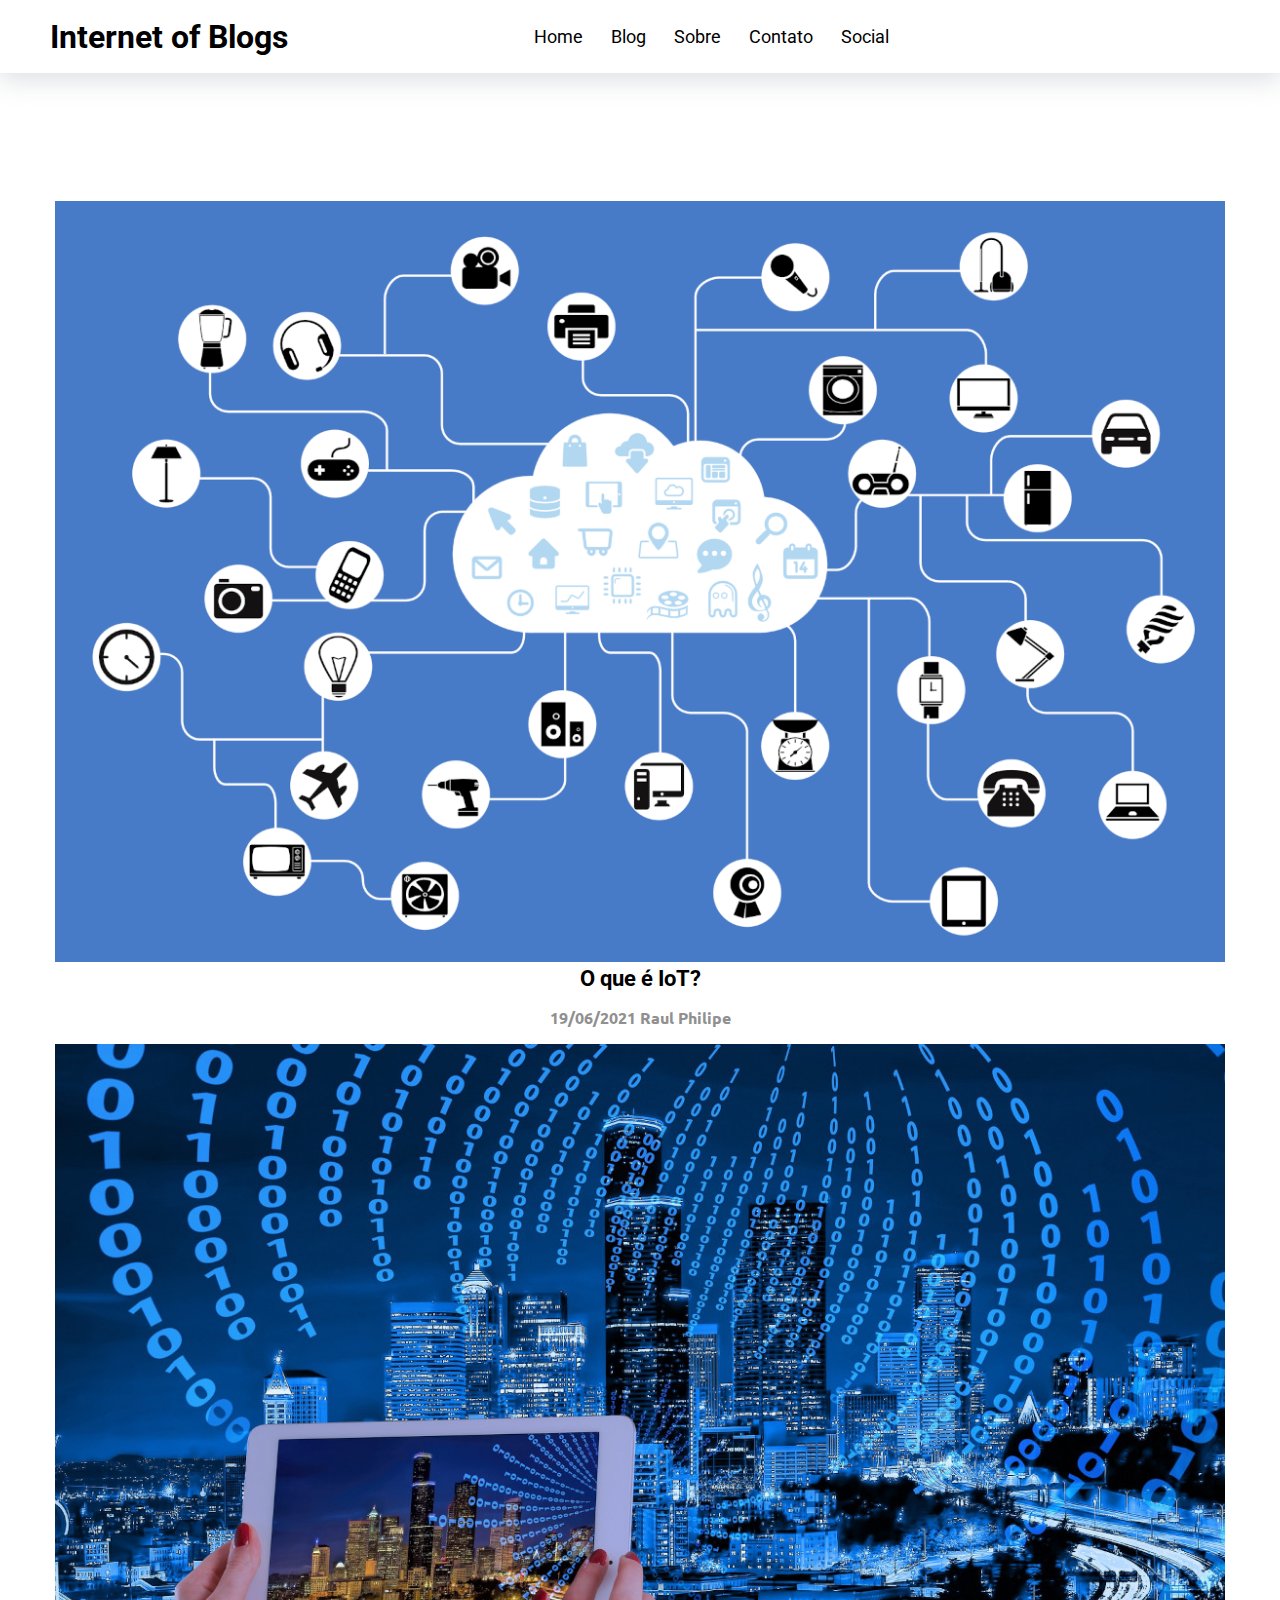
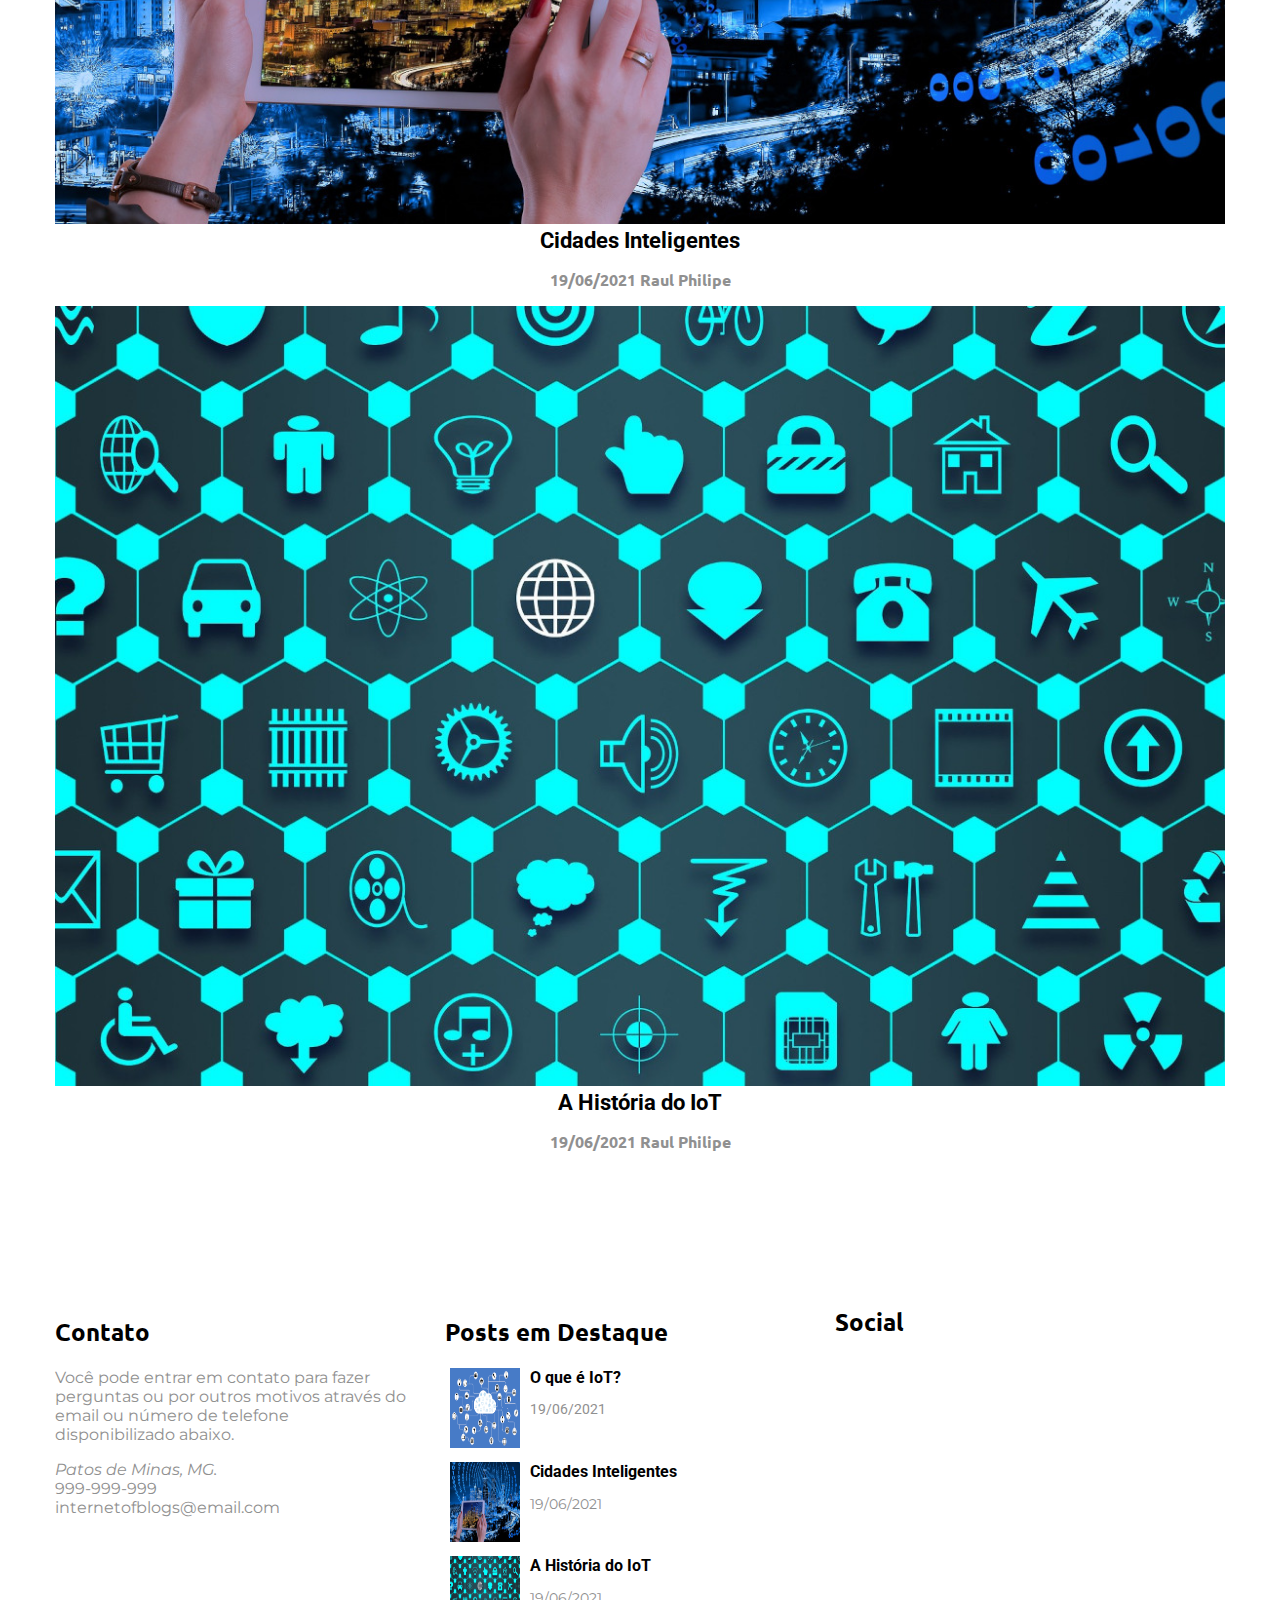
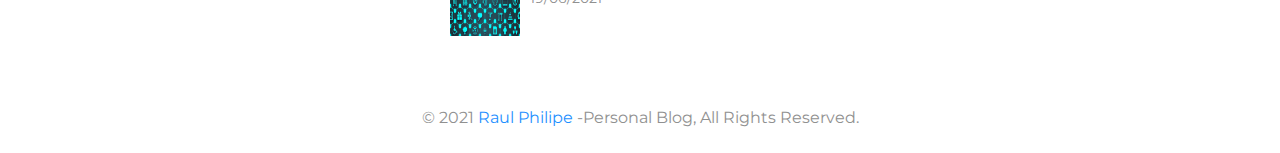
<file: index.html>
<!DOCTYPE html>
<html lang="pt">
<head>
    <meta charset="UTF-8">
    <meta name="viewport" content="width=device-width, initial-scale=1.0">
    <title>Internet of Blogs</title>

    <!--Favicon-->
    <link rel="shortcut icon" href="assets/favicon.ico" type="image/x-icon">

    <!--Font Awesome-->
    <link rel="stylesheet" href="https://cdnjs.cloudflare.com/ajax/libs/font-awesome/5.15.3/css/all.min.css" integrity="sha512-iBBXm8fW90+nuLcSKlbmrPcLa0OT92xO1BIsZ+ywDWZCvqsWgccV3gFoRBv0z+8dLJgyAHIhR35VZc2oM/gI1w==" crossorigin="anonymous" referrerpolicy="no-referrer" />

    <!--CSS-->
    <link rel="stylesheet" href="css/style.css">


</head>
<body>
    <!--Header-->
    <header id="header" class="shadow bg-light">
        <nav class="container navbar">
            <a href="index.html" class="nav-brand text-dark">
                Internet of Blogs
            </a>

            <!--toggle button-->
            <button class="toggle-button">
                <span><i class="fas fa-bars"></i></span>
            </button>

            <!--Collapse Menu-->
            <div class="collapse">
                <ul class="navbar-nav">
                    <a href="index.html" class="nav-link">Home</a>
                    <a href="#posts" class="nav-link">Blog</a>
                    <a href="About-us.html" class="nav-link">Sobre</a>
                    <a href="#footer" class="nav-link">Contato</a>
                    <a href="#footer" class="nav-link">Social</a>
                </ul>
            </div>

            <div class="collapse">
                <ul class="navbar-nav">
                    <a href="https://www.facebook.com" class="nav-link" target="_blank"><i class="fab fa-facebook-f"></i></a>
                    <a href="https://twitter.com" class="nav-link" target="_blank"><i class="fab fa-twitter"></i></a>
                    <a href="https://www.instagram.com" class="nav-link" target="_blank"><i class="fab fa-instagram"></i></a>
                    <a href="https://www.youtube.com" class="nav-link" target="_blank"><i class="fab fa-youtube"></i></a>
                </ul>
            </div>

        </nav>
    </header>
    <!--End of The Header-->

    <!--Main Site-->
    <main id="site-main">
       <!--Blog Post Section-->
        <section id="posts">
            <div class="container">
                    <!--Article-->
                        <article class="article">
                                <div class="overflow-img">
                                    <a href="article.html">
                                        <img src="assets/img1.png" class="img-fluid thumbnail" alt="img1">
                                    </a>
                                </div>
                                <div class="text-center px-1">
                                    <a href="article.html" class="text-title display-1 text-dark">
                                        O que é IoT?
                                    </a>
                                    <p class="secondary-title text-secondary display-2">
                                        <span><i class="far fa-clock text-primary"></i>19/06/2021</span>
                                        <span><i class="far fa-user text-primary"></i>Raul Philipe</span>
                                    </p>
                                </div>
                        </article>
                    <!--Article end-->
                    <!--Article-->
                        <article class="article">
                                <div class="overflow-img">
                                    <a href="article2.html">
                                        <img src="assets/img2.jpg" class="img-fluid thumbnail" alt="img2">
                                    </a>
                                </div>
                                <div class="text-center px-1">
                                    <a href="article2.html" class="text-title display-1 text-dark">
                                        Cidades Inteligentes
                                    </a>
                                    <p class="secondary-title text-secondary display-2">
                                        <span><i class="far fa-clock text-primary"></i>19/06/2021</span>
                                        <span><i class="far fa-user text-primary"></i>Raul Philipe</span>
                                    </p>
                                </div>
                        </article>
                    <!--Article end-->
                    <!--Article-->
                        <article class="article">
                                <div class="overflow-img">
                                    <a href="article3.html">
                                        <img src="assets/img3.jpg" class="img-fluid thumbnail" alt="img3">
                                    </a>
                                </div>
                                <div class="text-center px-1">
                                    <a href="article3.html" class="text-title display-1 text-dark">
                                        A História do IoT
                                    </a>
                                    <p class="secondary-title text-secondary display-2">
                                        <span><i class="far fa-clock text-primary"></i>19/06/2021</span>
                                        <span><i class="far fa-user text-primary"></i>Raul Philipe</span>
                                    </p>
                                </div>
                        </article>
                    <!--Article end-->
            </div>
        </section>
    </main>
    <!--Main Site End-->

    <!--Footer-->
        <footer id="footer">
            <div class="container">
                <div class="row mb-3">
                    <div class="col-3">
                        <h2 class="footer-title secondary-title">Contato</h2>

                        <div class="text-font text-secondary">
                           <p class="mt-2">
                               Você pode entrar em contato para fazer perguntas ou por outros motivos através do email ou número de telefone disponibilizado abaixo.
                           </p>
                               <address>
                                   <i class="fas fa-map-marker-alt text-primary"></i>
                                   Patos de Minas, MG.
                               </address>

                               <div class="phone">
                                   <i class="fas fa-mobile text-primary"></i>
                                   999-999-999
                               </div>

                               <div class="email">
                                   <i class="fas fa-envelope text-primary"></i> 
                                   internetofblogs@email.com
                               </div>
                        </div>
                    </div>

                    <div class="col-3">
                       <h2 class="footer-title secondary-title">Posts em Destaque</h2>
                       
                       <div class="feature-post">
                           <div class="flex-item">
                               <article class="article">
                                    <div class="d-flex">
                                        <a href="article.html">
                                            <img src="assets/img1Small.png" class="object-fit px-1" alt="img1">
                                            <div class="px-1">
                                                <a href="article.html" class="text-title display-2 text-dark">
                                                    O que é IoT?
                                                </a>
                                                <p class="text-font-title text-secondary display-3">
                                                    <span><i class="far fa-clock text-primary"></i>19/06/2021</span>
                                                </p>
                                            </div>
                                        </a>
                                    </div>
                               </article>
                           </div>
                           <div class="flex-item">
                               <article class="article">
                                    <div class="d-flex">
                                        <a href="article2.html">
                                            <img src="assets/img2Small.jpg" class="object-fit px-1" alt="img3">
                                            <div class="px-1">
                                                <a href="article2.html" class="text-title display-2 text-dark">
                                                    Cidades Inteligentes
                                                </a>
                                                <p class="text-font text-secondary display-3">
                                                    <span><i class="far fa-clock text-primary"></i>19/06/2021</span>
                                                </p>
                                            </div>
                                        </a>
                                    </div>
                               </article>
                           </div>
                           <div class="flex-item">
                               <article class="article">
                                    <div class="d-flex">
                                        <a href="article3.html">
                                            <img src="assets/img3Small.jpg" class="object-fit px-1" alt="img9">
                                            <div class="px-1">
                                                <a href="article3.html" class="text-title display-2 text-dark">
                                                    A História do IoT
                                                </a>
                                                <p class="text-font text-secondary display-3">
                                                    <span><i class="far fa-clock text-primary"></i>19/06/2021</span>
                                                </p>
                                            </div>
                                        </a>
                                    </div>
                               </article>
                           </div>
                       </div>
                    </div>

                    <div class="col-3">
                       <h2 class="footer-title secondary-title mt-2">Social</h2>
                       <div class="tags social">
                           <div class="d-flex flex-wrap">
                              <a href="https://www.facebook.com" class="nav-link btn bg-light" target="_blank"><i class="fab fa-facebook-f"></i></a>
                              <a href="https://twitter.com" class="nav-link btn bg-light" target="_blank"><i class="fab fa-twitter"></i></a>
                              <a href="https://www.instagram.com" class="nav-link btn bg-light" target="_blank"><i class="fab fa-instagram"></i></a>
                              <a href="https://www.youtube.com" class="nav-link btn bg-light" target="_blank"><i class="fab fa-youtube"></i></a>
                           </div>
                       </div> 
                    </div>

                </div>

                <!--Copyright-->
                <div class="copyrights">
                    <p class="text-center text-secondary display-2 text-font">
                        © 2021 <a href="" class="text-primary">Raul Philipe</a> -Personal Blog, All Rights Reserved.
                    </p>
                </div>
            </div>
        </footer>
    <!--Footer end-->

    <!--Javascript-->
    <script src="javascript/main.js"></script>
</body>
</html>
</file>
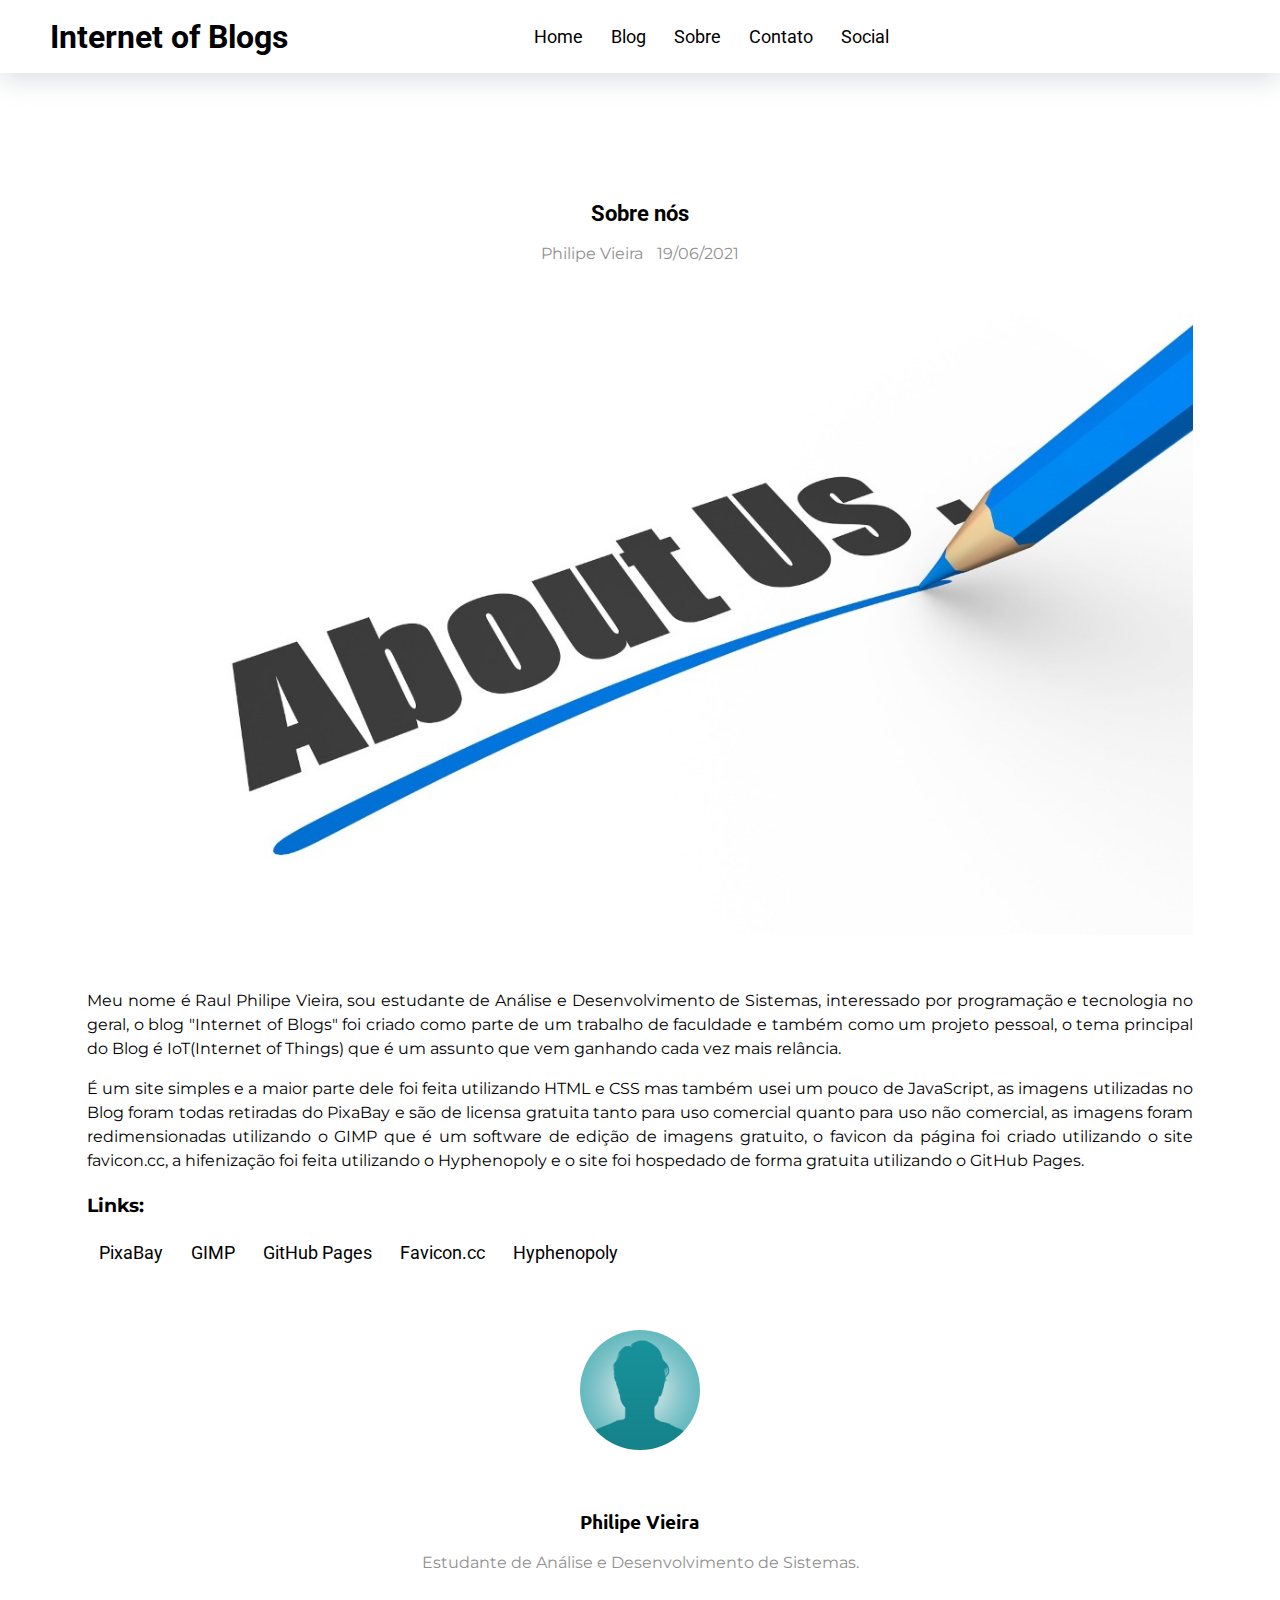
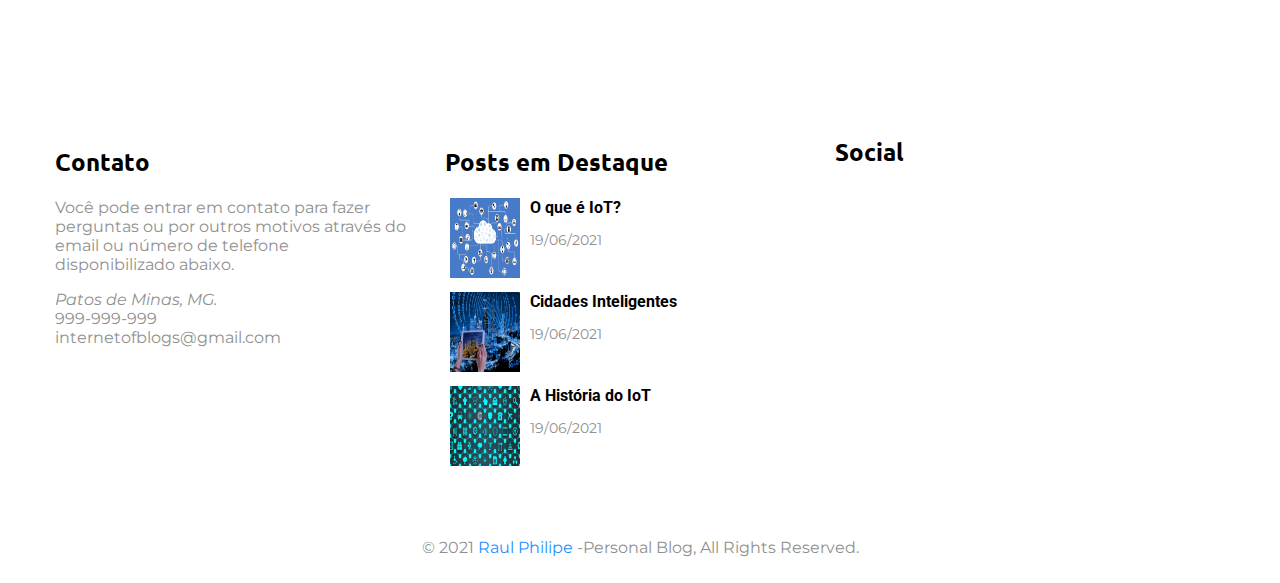
<file: About-us.html>
<!DOCTYPE html>
<html lang="pt">
<head>
    <meta charset="UTF-8">
    <meta name="viewport" content="width=device-width, initial-scale=1.0">
    <title>Sobre nós</title>

    <!--hyphenopoly-->
    <script>
        var Hyphenopoly = {
            require: {
                "la": "honorificabilitudinitas",
                "de": "Silbentrennungsalgorithmus",
                "en-us": "Supercalifragilisticexpialidocious",
                "pt": "Testandoparaverseestafuncionando"
            },
            setup: {
                selectors: {
                    ".container": {}
                }
            }
        };
    </script>
    <script src="javascript/Hyphenopoly_Loader.js"></script>

    <!--Favicon-->
    <link rel="shortcut icon" href="assets/favicon.ico" type="image/x-icon">

    <!--Font Awesome-->
    <link rel="stylesheet" href="https://cdnjs.cloudflare.com/ajax/libs/font-awesome/5.15.3/css/all.min.css" integrity="sha512-iBBXm8fW90+nuLcSKlbmrPcLa0OT92xO1BIsZ+ywDWZCvqsWgccV3gFoRBv0z+8dLJgyAHIhR35VZc2oM/gI1w==" crossorigin="anonymous" referrerpolicy="no-referrer" />

    <!--CSS-->
    <link rel="stylesheet" href="css/style.css">


</head>
<body>
    <!--Header-->
    <header id="header" class="shadow bg-light">
        <nav class="container navbar">
            <a href="index.html" class="nav-brand text-dark">
                Internet of Blogs
            </a>

            <!--toggle button-->
            <button class="toggle-button">
                <span><i class="fas fa-bars"></i></span>
            </button>

            <!--Collapse Menu-->
            <div class="collapse">
                <ul class="navbar-nav">
                    <a href="index.html" class="nav-link">Home</a>
                    <a href="index.html#posts" class="nav-link">Blog</a>
                    <a href="About-us.html" class="nav-link">Sobre</a>
                    <a href="#footer" class="nav-link">Contato</a>
                    <a href="#footer" class="nav-link">Social</a>
                </ul>
            </div>

            <div class="collapse">
                <ul class="navbar-nav">
                    <a href="https://www.facebook.com" class="nav-link" target="_blank"><i class="fab fa-facebook-f"></i></a>
                    <a href="https://twitter.com" class="nav-link" target="_blank"><i class="fab fa-twitter"></i></a>
                    <a href="https://www.instagram.com" class="nav-link" target="_blank"><i class="fab fa-instagram"></i></a>
                    <a href="https://www.youtube.com" class="nav-link" target="_blank"><i class="fab fa-youtube"></i></a>
                </ul>
            </div>

        </nav>
    </header>
    <!--End of The Header-->

    <!--Main Site-->
    <main id="site-main">
       <!--Article Section-->
       <section class="container">
           <article id="post">
                <!--Heading-->
                <div class="headings text-center">
                    <div class="title">
                        <h2 class="text-title text-dark display-1">Sobre nós</h2>
                    </div>

                   <div class="meta">
                    <a href="#" class="link display-2 text-secondary px-1 text-font">
                        <i class="fas fa-user text-primary"></i> Philipe Vieira
                    </a>

                    <a href="#" class="link display-2 text-secondary px-1 text-font">
                        <i class="fas fa-clock text-primary"></i> 19/06/2021
                    </a>                    
                   </div> 
                </div>
                
                <!--Thumbnail-->
                <div class="thumbnail mt-3">
                    <img src="assets/AboutUs.jpg" class="thumbnail" alt="img1">
                </div>

                <!--Content-->
                <div class="content text-dark display-2 text-font mt-3">
                   <p>Meu nome é Raul Philipe Vieira, sou estudante de Análise e Desenvolvimento de Sistemas, interessado por programação e tecnologia no geral, o blog "Internet of Blogs" foi criado como parte de um trabalho de faculdade e também como um projeto pessoal, o tema principal do Blog é IoT(Internet of Things) que é um assunto que vem ganhando cada vez mais relância.</p>

                   <p>É um site simples e a maior parte dele foi feita utilizando HTML e CSS mas também usei um pouco de JavaScript, as imagens utilizadas no Blog foram todas retiradas do PixaBay e são de licensa gratuita tanto para uso comercial quanto para uso não comercial, as imagens foram redimensionadas utilizando o GIMP que é um software de edição de imagens gratuito, o favicon da página foi criado utilizando o site favicon.cc, a hifenização foi feita utilizando o Hyphenopoly e o site foi hospedado de forma gratuita utilizando o GitHub Pages.</p>

                   <h3>Links:</h3>
                   <a href="https://pixabay.com/pt/" class="nav-link" target="_blank">PixaBay</a>
                   <a href="https://www.gimp.org/" class="nav-link" target="_blank">GIMP</a>
                   <a href="https://pages.github.com/" class="nav-link" target="_blank">GitHub Pages</a>
                   <a href="https://www.favicon.cc/" class="nav-link" target="_blank">Favicon.cc</a>
                   <a href="https://github.com/mnater/Hyphenopoly" class="nav-link" target="_blank">Hyphenopoly</a>
                </div>
           </article>

           <!--post footer-->
           <div class="post-footer mb-3">
               <div class="post-author text-center">
                   <div class="author-avatar">
                       <img src="assets/Default-avatar.jpg" class="rounded" alt="face1">
                   </div>

                   <div class="author-info py-2">
                       <h3 class="text-dark secondary-title">Philipe Vieira</h3>

                       <p class="text-secondary text-font">Estudante de Análise e Desenvolvimento de Sistemas.</p>

                       <div class="post-tags d-flex flex-wrap justify-content-center">
                        <a href="https://www.facebook.com" class="nav-link" target="_blank"><i class="fab fa-facebook-f"></i></a>
                        <a href="https://twitter.com" class="nav-link" target="_blank"><i class="fab fa-twitter"></i></a>
                        <a href="https://www.instagram.com" class="nav-link" target="_blank"><i class="fab fa-instagram"></i></a>
                        <a href="https://www.youtube.com" class="nav-link" target="_blank"><i class="fab fa-youtube"></i></a>
                    </div>
                   </div>
               </div>

               

           </div>
       </section>
    </main>
    <!--Main Site End-->

    <!--Footer-->
    <footer id="footer">
            <div class="container">
                <div class="row mb-3">
                    <div class="col-3">
                        <h2 class="footer-title secondary-title">Contato</h2>

                        <div class="text-font text-secondary">
                           <p class="mt-2">
                             Você pode entrar em contato para fazer perguntas ou por outros motivos através do email ou número de telefone disponibilizado abaixo.
                           </p>
                               <address>
                                   <i class="fas fa-map-marker-alt text-primary"></i>
                                   Patos de Minas, MG.
                               </address>

                               <div class="phone">
                                   <i class="fas fa-mobile text-primary"></i>
                                   999-999-999
                               </div>

                               <div class="email">
                                   <i class="fas fa-envelope text-primary"></i> 
                                   internetofblogs@gmail.com  
                               </div>
                        </div>
                    </div>

                    <div class="col-3">
                       <h2 class="footer-title secondary-title">Posts em Destaque</h2>
                       
                       <div class="feature-post">
                           <div class="flex-item">
                               <article class="article">
                                    <div class="d-flex">
                                        <a href="article.html">
                                            <img src="assets/img1Small.png" class="object-fit px-1" alt="img1">
                                            <div class="px-1">
                                                <a href="article.html" class="text-title display-2 text-dark">
                                                    O que é IoT?
                                                </a>
                                                <p class="text-font text-secondary display-3">
                                                    <span><i class="far fa-clock text-primary"></i>19/06/2021</span>
                                                </p>
                                            </div>
                                        </a>
                                    </div>
                               </article>
                           </div>
                           <div class="flex-item">
                               <article class="article">
                                    <div class="d-flex">
                                        <a href="article2.html">
                                            <img src="assets/img2Small.jpg" class="object-fit px-1" alt="img3">
                                            <div class="px-1">
                                                <a href="article2.html" class="text-title display-2 text-dark">
                                                    Cidades Inteligentes
                                                </a>
                                                <p class="text-font text-secondary display-3">
                                                    <span><i class="far fa-clock text-primary"></i>19/06/2021</span>
                                                </p>
                                            </div>
                                        </a>
                                    </div>
                               </article>
                           </div>
                           <div class="flex-item">
                               <article class="article">
                                    <div class="d-flex">
                                        <a href="article3.html">
                                            <img src="assets/img3Small.jpg" class="object-fit px-1" alt="img9">
                                            <div class="px-1">
                                                <a href="article3.html" class="text-title display-2 text-dark">
                                                    A História do IoT
                                                </a>
                                                <p class="text-font text-secondary display-3">
                                                    <span><i class="far fa-clock text-primary"></i>19/06/2021</span>
                                                </p>
                                            </div>
                                        </a>
                                    </div>
                               </article>
                           </div>
                       </div>
                    </div>

                    <div class="col-3">
                       <h2 class="footer-title secondary-title mt-2">Social</h2>
                       <div class="tags social">
                           <div class="d-flex flex-wrap">
                              <a href="https://www.facebook.com" class="nav-link btn bg-light" target="_blank"><i class="fab fa-facebook-f"></i></a>
                              <a href="https://twitter.com" class="nav-link btn bg-light" target="_blank"><i class="fab fa-twitter"></i></a>
                              <a href="https://www.instagram.com" class="nav-link btn bg-light" target="_blank"><i class="fab fa-instagram"></i></a>
                              <a href="https://www.youtube.com" class="nav-link btn bg-light" target="_blank"><i class="fab fa-youtube"></i></a>
                           </div>
                       </div> 
                    </div>

                </div>

                <!--Copyright-->
                <div class="copyrights text-font">
                    <p class="text-center text-secondary display-2">
                        © 2021 <a href="" class="text-primary">Raul Philipe</a> -Personal Blog, All Rights Reserved.
                    </p>
                </div>
            </div>
    </footer>
    <!--Footer end-->

    <!--Javascript-->
    <script src="javascript/main.js"></script>
</body>
</html>
</file>
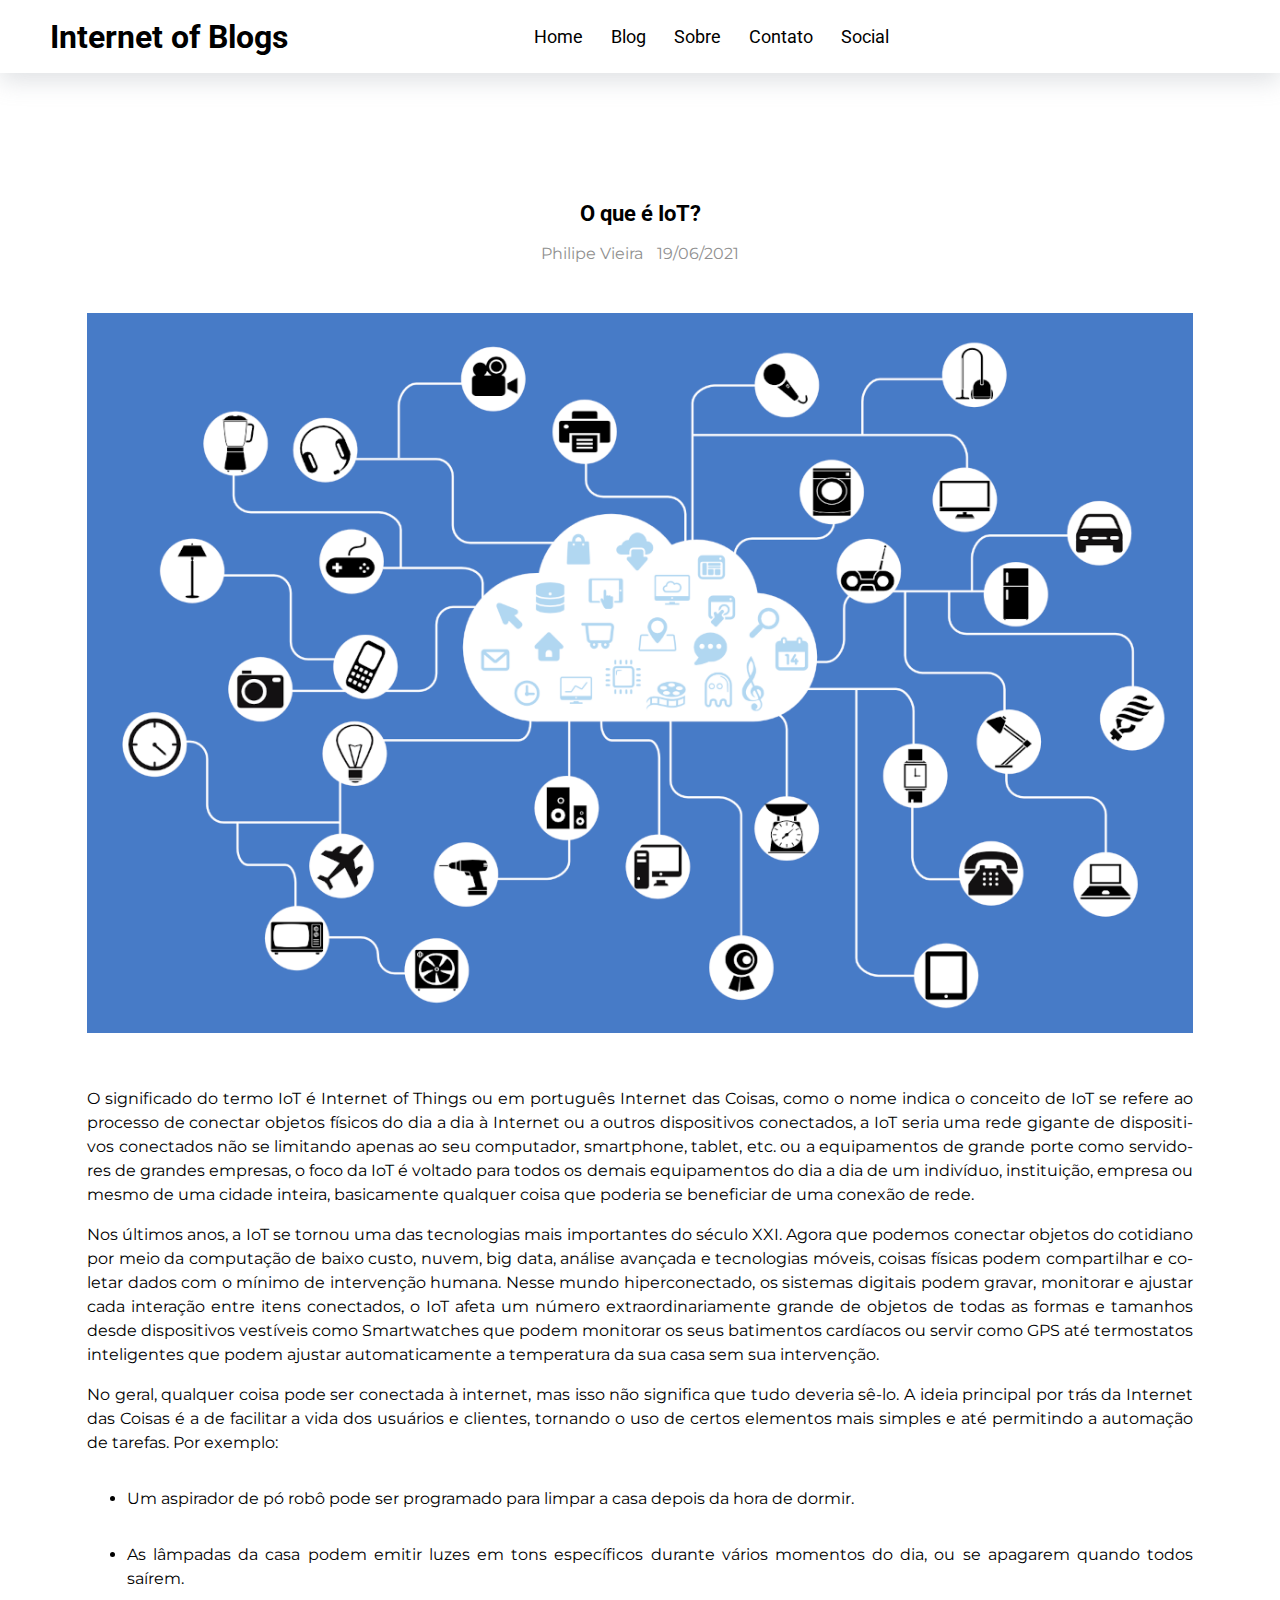
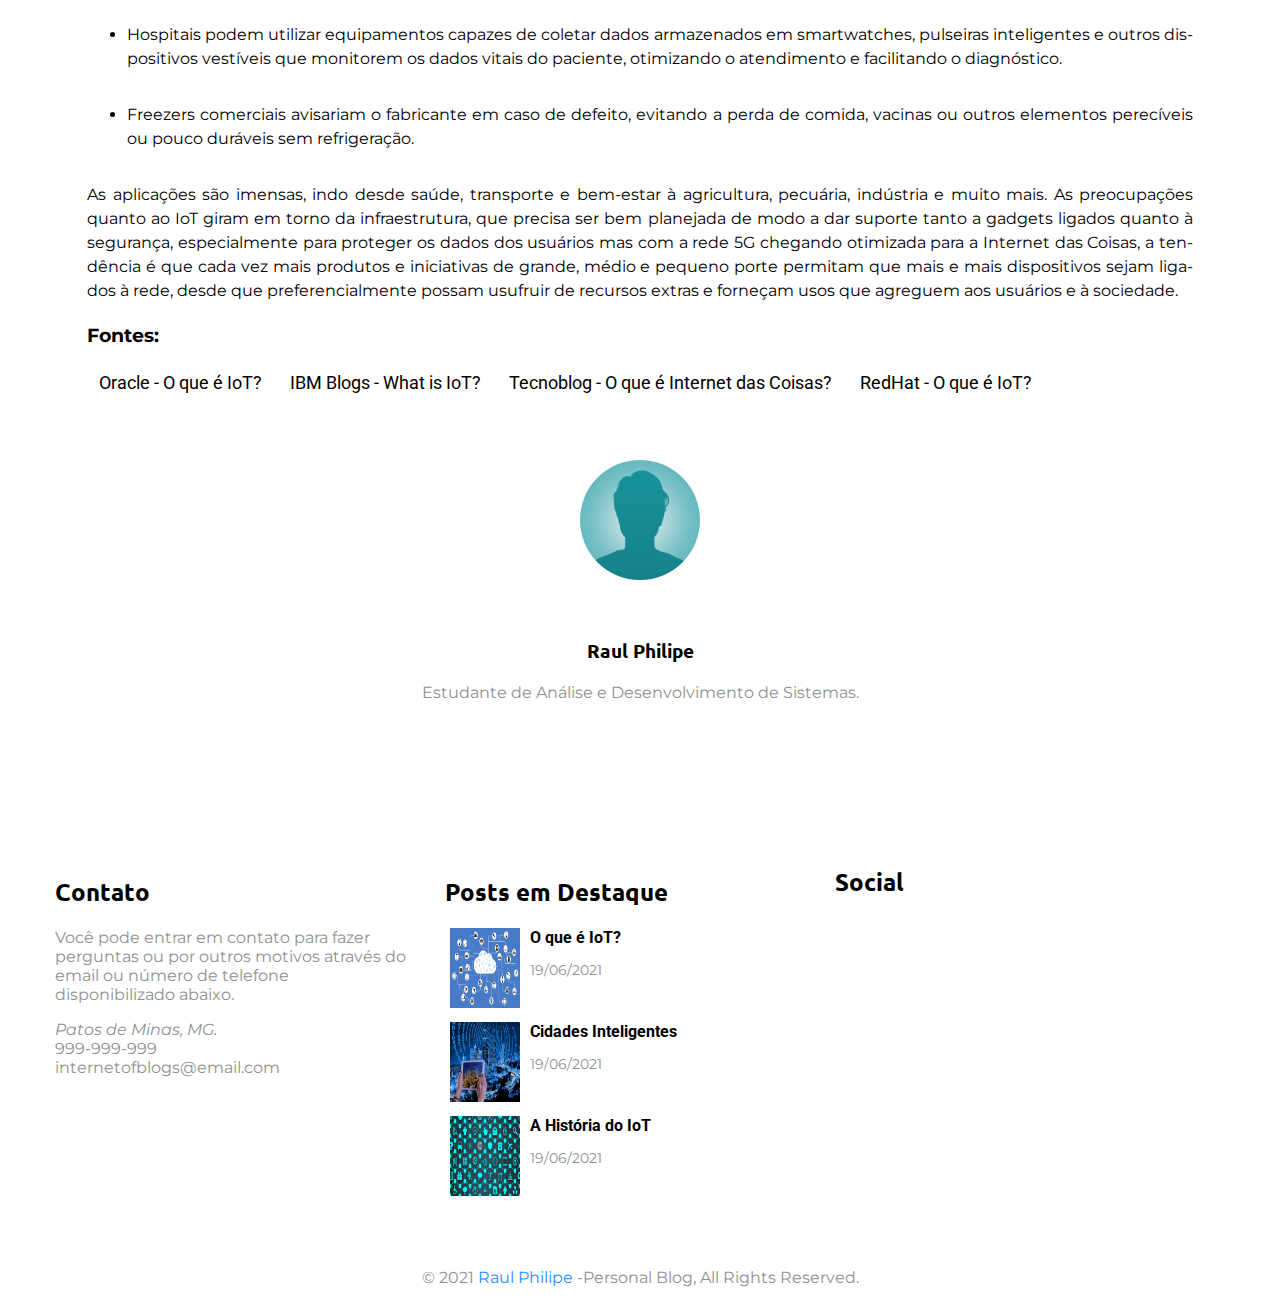
<file: article.html>
<!DOCTYPE html>
<html lang="pt">
<head>
    <meta charset="UTF-8">
    <meta name="viewport" content="width=device-width, initial-scale=1.0">
    <title>O que é IoT?</title>

    <!--Hyphenopoly-->
    <script>
        var Hyphenopoly = {
            require: {
                "la": "honorificabilitudinitas",
                "de": "Silbentrennungsalgorithmus",
                "en-us": "Supercalifragilisticexpialidocious",
                "pt": "Testandoparaverseestafuncionando"
            },
            setup: {
                selectors: {
                    ".container": {}
                }
            }
        };
    </script>
    <script src="javascript/Hyphenopoly_Loader.js"></script>
    
    <!--Favicon-->
    <link rel="shortcut icon" href="assets/favicon.ico" type="image/x-icon">

    <!--Font Awesome-->
    <link rel="stylesheet" href="https://cdnjs.cloudflare.com/ajax/libs/font-awesome/5.15.3/css/all.min.css" integrity="sha512-iBBXm8fW90+nuLcSKlbmrPcLa0OT92xO1BIsZ+ywDWZCvqsWgccV3gFoRBv0z+8dLJgyAHIhR35VZc2oM/gI1w==" crossorigin="anonymous" referrerpolicy="no-referrer" />

    <!--CSS-->
    <link rel="stylesheet" href="css/style.css">


</head>
<body>
    <!--Header-->
    <header id="header" class="shadow bg-light">
        <nav class="container navbar">
            <a href="index.html" class="nav-brand text-dark">
                Internet of Blogs
            </a>

            <!--toggle button-->
            <button class="toggle-button">
                <span><i class="fas fa-bars"></i></span>
            </button>

            <!--Collapse Menu-->
            <div class="collapse">
                <ul class="navbar-nav">
                    <a href="index.html" class="nav-link">Home</a>
                    <a href="index.html#posts" class="nav-link">Blog</a>
                    <a href="About-us.html" class="nav-link">Sobre</a>
                    <a href="#footer" class="nav-link">Contato</a>
                    <a href="#footer" class="nav-link">Social</a>
                </ul>
            </div>

            <div class="collapse">
                <ul class="navbar-nav">
                    <a href="https://www.facebook.com" class="nav-link" target="_blank"><i class="fab fa-facebook-f"></i></a>
                    <a href="https://twitter.com" class="nav-link" target="_blank"><i class="fab fa-twitter"></i></a>
                    <a href="https://www.instagram.com" class="nav-link" target="_blank"><i class="fab fa-instagram"></i></a>
                    <a href="https://www.youtube.com" class="nav-link" target="_blank"><i class="fab fa-youtube"></i></a>
                </ul>
            </div>

        </nav>
    </header>
    <!--End of The Header-->

    <!--Main Site-->
    <main id="site-main">
       <!--Article Section-->
       <section class="container">
           <article id="post">
                <!--Heading-->
                <div class="headings text-center">
                    <div class="title">
                        <h2 class="text-title text-dark display-1">O que é IoT?</h2>
                    </div>

                   <div class="meta">
                    <a href="#" class="link display-2 text-secondary px-1 text-font">
                        <i class="fas fa-user text-primary"></i> Philipe Vieira
                    </a>

                    <a href="#" class="link display-2 text-secondary px-1 text-font">
                        <i class="fas fa-clock text-primary"></i> 19/06/2021
                    </a>
    
                   </div> 
                </div>
                
                <!--Thumbnail-->
                <div class="thumbnail mt-3">
                    <img src="assets/img1.png" class="thumbnail" alt="img1">
                </div>

                <!--Content-->
                <div class="content text-dark display-2 text-font mt-3">
                   <p>O significado do termo IoT é Internet of Things ou em português Internet das Coisas, como o nome indica o conceito de IoT se refere ao processo de conectar objetos físicos do dia a dia à Internet ou a outros dispositivos conectados, a IoT seria uma rede gigante de dispositivos conectados não se limitando apenas ao seu computador, smartphone, tablet, etc. ou a equipamentos de grande porte como servidores de grandes empresas, o foco da IoT é voltado para todos os demais equipamentos do dia a dia de um indivíduo, instituição, empresa ou mesmo de uma cidade inteira, basicamente qualquer coisa que poderia se beneficiar de uma conexão de rede.</p>

                   <p>Nos últimos anos, a IoT se tornou uma das tecnologias mais importantes do século XXI. Agora que podemos conectar objetos do cotidiano por meio da computação de baixo custo, nuvem, big data, análise avançada e tecnologias móveis, coisas físicas podem compartilhar e coletar dados com o mínimo de intervenção humana. Nesse mundo hiperconectado, os sistemas digitais podem gravar, monitorar e ajustar cada interação entre itens conectados, o IoT afeta um número extraordinariamente grande de objetos de todas as formas e tamanhos desde dispositivos vestíveis como Smartwatches que podem monitorar os seus batimentos cardíacos ou servir como GPS até termostatos inteligentes que podem ajustar automaticamente a temperatura da sua casa sem sua intervenção.</p>

                   <p>No geral, qualquer coisa pode ser conectada à internet, mas isso não significa que tudo deveria sê-lo. A ideia principal por trás da Internet das Coisas é a de facilitar a vida dos usuários e clientes, tornando o uso de certos elementos mais simples e até permitindo a automação de tarefas. Por exemplo:</p>

                   <ul class="exemplo">
                       <li>Um aspirador de pó robô pode ser programado para limpar a casa depois da hora de dormir.</li>

                       <li>As lâmpadas da casa podem emitir luzes em tons específicos durante vários momentos do dia, ou se apagarem quando todos saírem.</li>

                       <li>Hospitais podem utilizar equipamentos capazes de coletar dados armazenados em smartwatches, pulseiras inteligentes e outros dispositivos vestíveis que monitorem os dados vitais do paciente, otimizando o atendimento e facilitando o diagnóstico.</li>

                       <li>Freezers comerciais avisariam o fabricante em caso de defeito, evitando a perda de comida, vacinas ou outros elementos perecíveis ou pouco duráveis sem refrigeração.</li>
                   </ul>

                   <p>As aplicações são imensas, indo desde saúde, transporte e bem-estar à agricultura, pecuária, indústria e muito mais. As preocupações quanto ao IoT giram em torno da infraestrutura, que precisa ser bem planejada de modo a dar suporte tanto a gadgets ligados quanto à segurança, especialmente para proteger os dados dos usuários mas com a rede 5G chegando otimizada para a Internet das Coisas, a tendência é que cada vez mais produtos e iniciativas de grande, médio e pequeno porte permitam que mais e mais dispositivos sejam ligados à rede, desde que preferencialmente possam usufruir de recursos extras e forneçam usos que agreguem aos usuários e à sociedade.</p>

                   <h3>Fontes:</h3>
                   <a href="https://www.oracle.com/br/internet-of-things/what-is-iot" class="nav-link" target="_blank">Oracle - O que é IoT?</a>
                   <a href="https://www.ibm.com/blogs/internet-of-things/what-is-the-iot/" class="nav-link" target="_blank">IBM Blogs - What is IoT?</a>
                   <a href="https://tecnoblog.net/263907/o-que-e-internet-das-coisas/" class="nav-link" target="_blank">Tecnoblog - O que é Internet das Coisas?</a>
                   <a href="https://www.redhat.com/pt-br/topics/internet-of-things/what-is-iot" class="nav-link" target="_blank">RedHat - O que é IoT?</a>

                </div>
           </article>

           <!--post footer-->
           <div class="post-footer mb-3">
               

               <div class="post-author text-center">
                   <div class="author-avatar">
                       <img src="assets/Default-avatar.jpg" class="rounded" alt="face1">
                   </div>

                   <div class="author-info py-2">
                       <h3 class="text-dark secondary-title">Raul Philipe</h3>

                       <p class="text-secondary text-font">
                           Estudante de Análise e Desenvolvimento de Sistemas.
                       </p>

                       <div class="post-tags d-flex flex-wrap justify-content-center">
                        <a href="https://www.facebook.com" class="nav-link" target="_blank"><i class="fab fa-facebook-f"></i></a>
                        <a href="https://twitter.com" class="nav-link" target="_blank"><i class="fab fa-twitter"></i></a>
                        <a href="https://www.instagram.com" class="nav-link" target="_blank"><i class="fab fa-instagram"></i></a>
                        <a href="https://www.youtube.com" class="nav-link" target="_blank"><i class="fab fa-youtube"></i></a>
                    </div>
                   </div>
               </div>

               

           </div>
       </section>
    </main>
    <!--Main Site End-->

    <!--Footer-->
        <footer id="footer">
            <div class="container">
                <div class="row mb-3">
                    <div class="col-3">
                        <h2 class="footer-title secondary-title">Contato</h2>

                        <div class="text-font text-secondary">
                           <p class="mt-2">
                              Você pode entrar em contato para fazer perguntas ou por outros motivos através do email ou número de telefone disponibilizado abaixo.
                           </p>
                               <address>
                                   <i class="fas fa-map-marker-alt text-primary"></i>
                                   Patos de Minas, MG.
                               </address>

                               <div class="phone">
                                   <i class="fas fa-mobile text-primary"></i>
                                   999-999-999
                               </div>

                               <div class="email">
                                   <i class="fas fa-envelope text-primary"></i> 
                                   internetofblogs@email.com  
                               </div>
                        </div>
                    </div>

                    <div class="col-3">
                       <h2 class="footer-title secondary-title">Posts em Destaque</h2>
                       
                       <div class="feature-post">
                           <div class="flex-item">
                               <article class="article">
                                    <div class="d-flex">
                                        <a href="article.html">
                                            <img src="assets/img1Small.png" class="object-fit px-1" alt="img1">
                                            <div class="px-1">
                                                <a href="article.html" class="text-title display-2 text-dark">
                                                    O que é IoT?
                                                </a>
                                                <p class="text-font text-secondary display-3">
                                                    <span><i class="far fa-clock text-primary"></i>19/06/2021</span>
                                                </p>
                                            </div>
                                        </a>
                                    </div>
                               </article>
                           </div>
                           <div class="flex-item">
                               <article class="article">
                                    <div class="d-flex">
                                        <a href="article2.html">
                                            <img src="assets/img2Small.jpg" class="object-fit px-1" alt="img3">
                                            <div class="px-1">
                                                <a href="article2.html" class="text-title display-2 text-dark">
                                                    Cidades Inteligentes
                                                </a>
                                                <p class="text-font text-secondary display-3">
                                                    <span><i class="far fa-clock text-primary"></i>19/06/2021</span>
                                                </p>
                                            </div>
                                        </a>
                                    </div>
                               </article>
                           </div>
                           <div class="flex-item">
                               <article class="article">
                                    <div class="d-flex">
                                        <a href="article3.html">
                                            <img src="assets/img3Small.jpg" class="object-fit px-1" alt="img9">
                                            <div class="px-1">
                                                <a href="article3.html" class="text-title display-2 text-dark">
                                                    A História do IoT
                                                </a>
                                                <p class="text-font text-secondary display-3">
                                                    <span><i class="far fa-clock text-primary"></i>19/06/2021</span>
                                                </p>
                                            </div>
                                        </a>
                                    </div>
                               </article>
                           </div>
                       </div>
                    </div>

                    <div class="col-3">
                       <h2 class="footer-title secondary-title mt-2">Social</h2>
                       <div class="tags social">
                           <div class="d-flex flex-wrap">
                              <a href="https://www.facebook.com" class="nav-link btn bg-light" target="_blank"><i class="fab fa-facebook-f"></i></a>
                              <a href="https://twitter.com" class="nav-link btn bg-light" target="_blank"><i class="fab fa-twitter"></i></a>
                              <a href="https://www.instagram.com" class="nav-link btn bg-light" target="_blank"><i class="fab fa-instagram"></i></a>
                              <a href="https://www.youtube.com" class="nav-link btn bg-light" target="_blank"><i class="fab fa-youtube"></i></a>
                           </div>
                       </div> 
                    </div>

                </div>

                <!--Copyright-->
                <div class="copyrights text-font">
                    <p class="text-center text-secondary display-2">
                        © 2021 <a href="" class="text-primary">Raul Philipe</a> -Personal Blog, All Rights Reserved.
                    </p>
                </div>
            </div>
        </footer>
    <!--Footer end-->

    <!--Javascript-->
    <script src="javascript/main.js"></script>
</body>
</html>
</file>
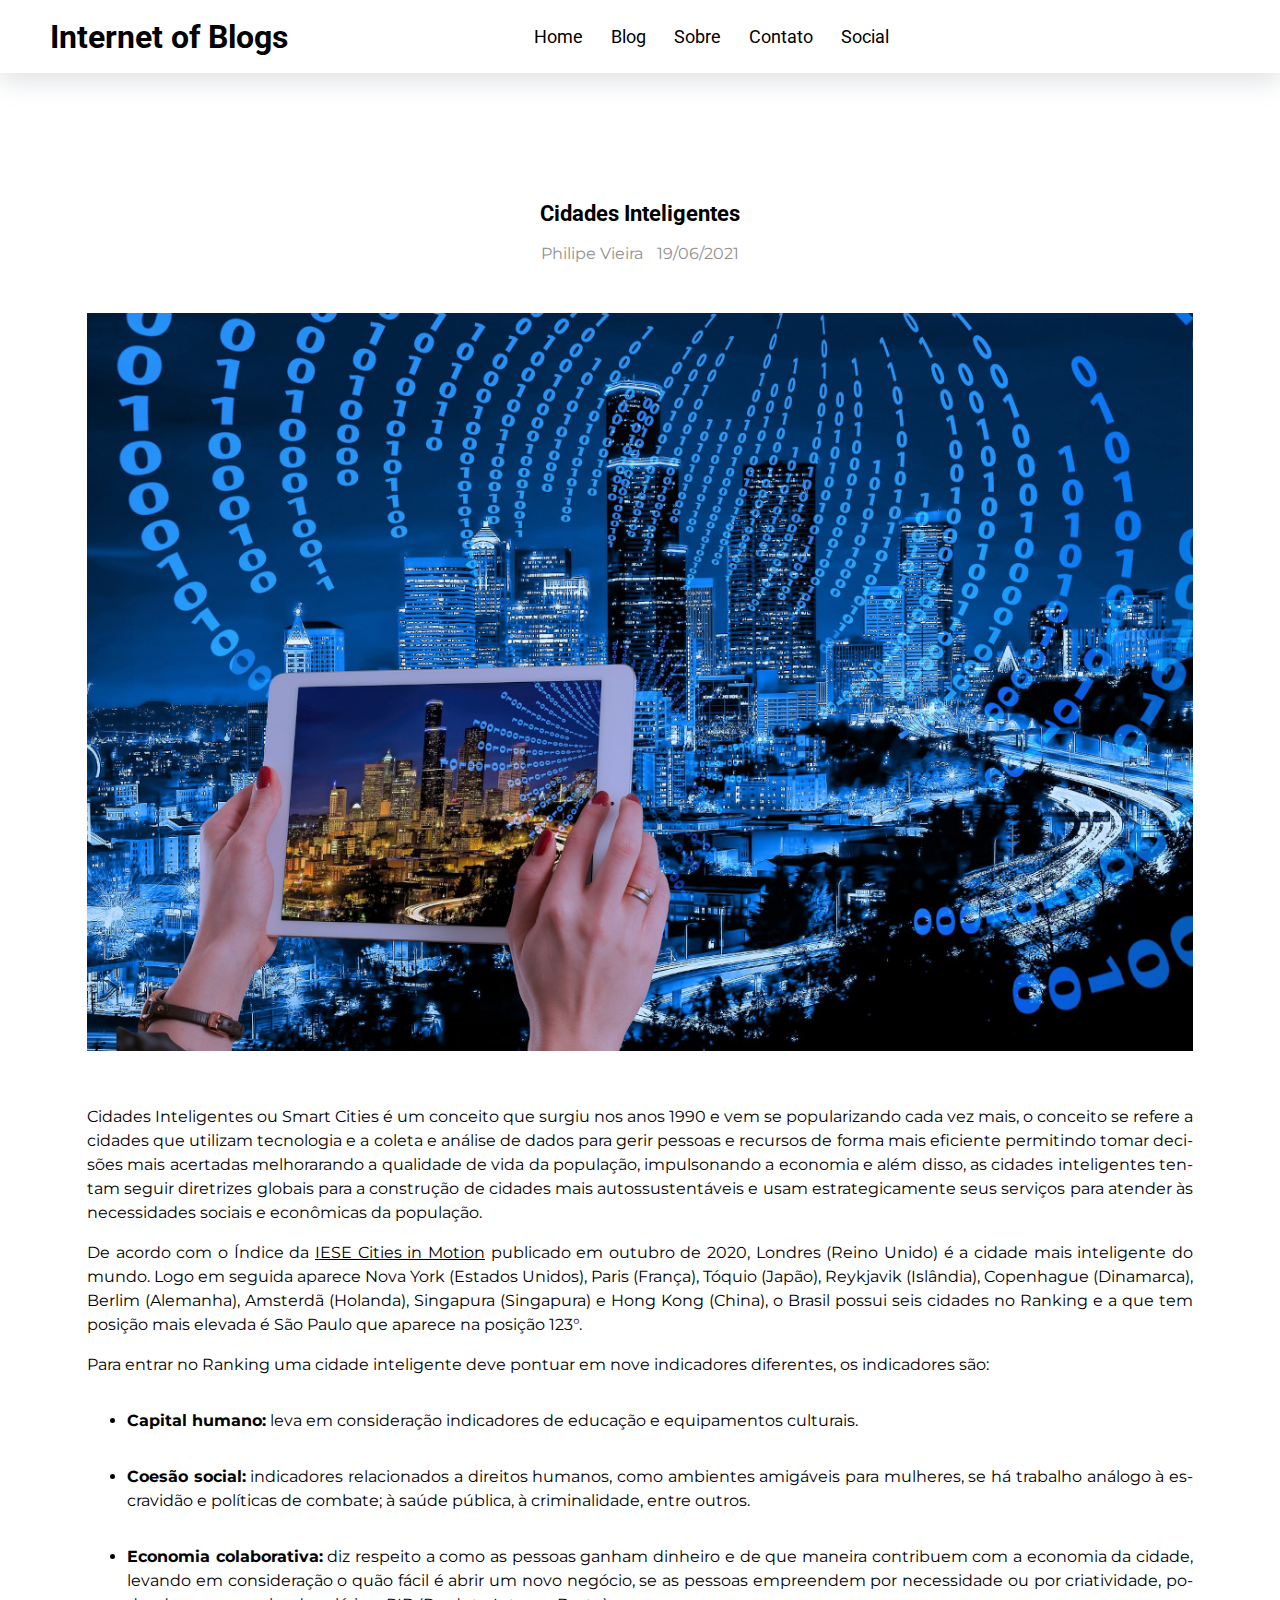
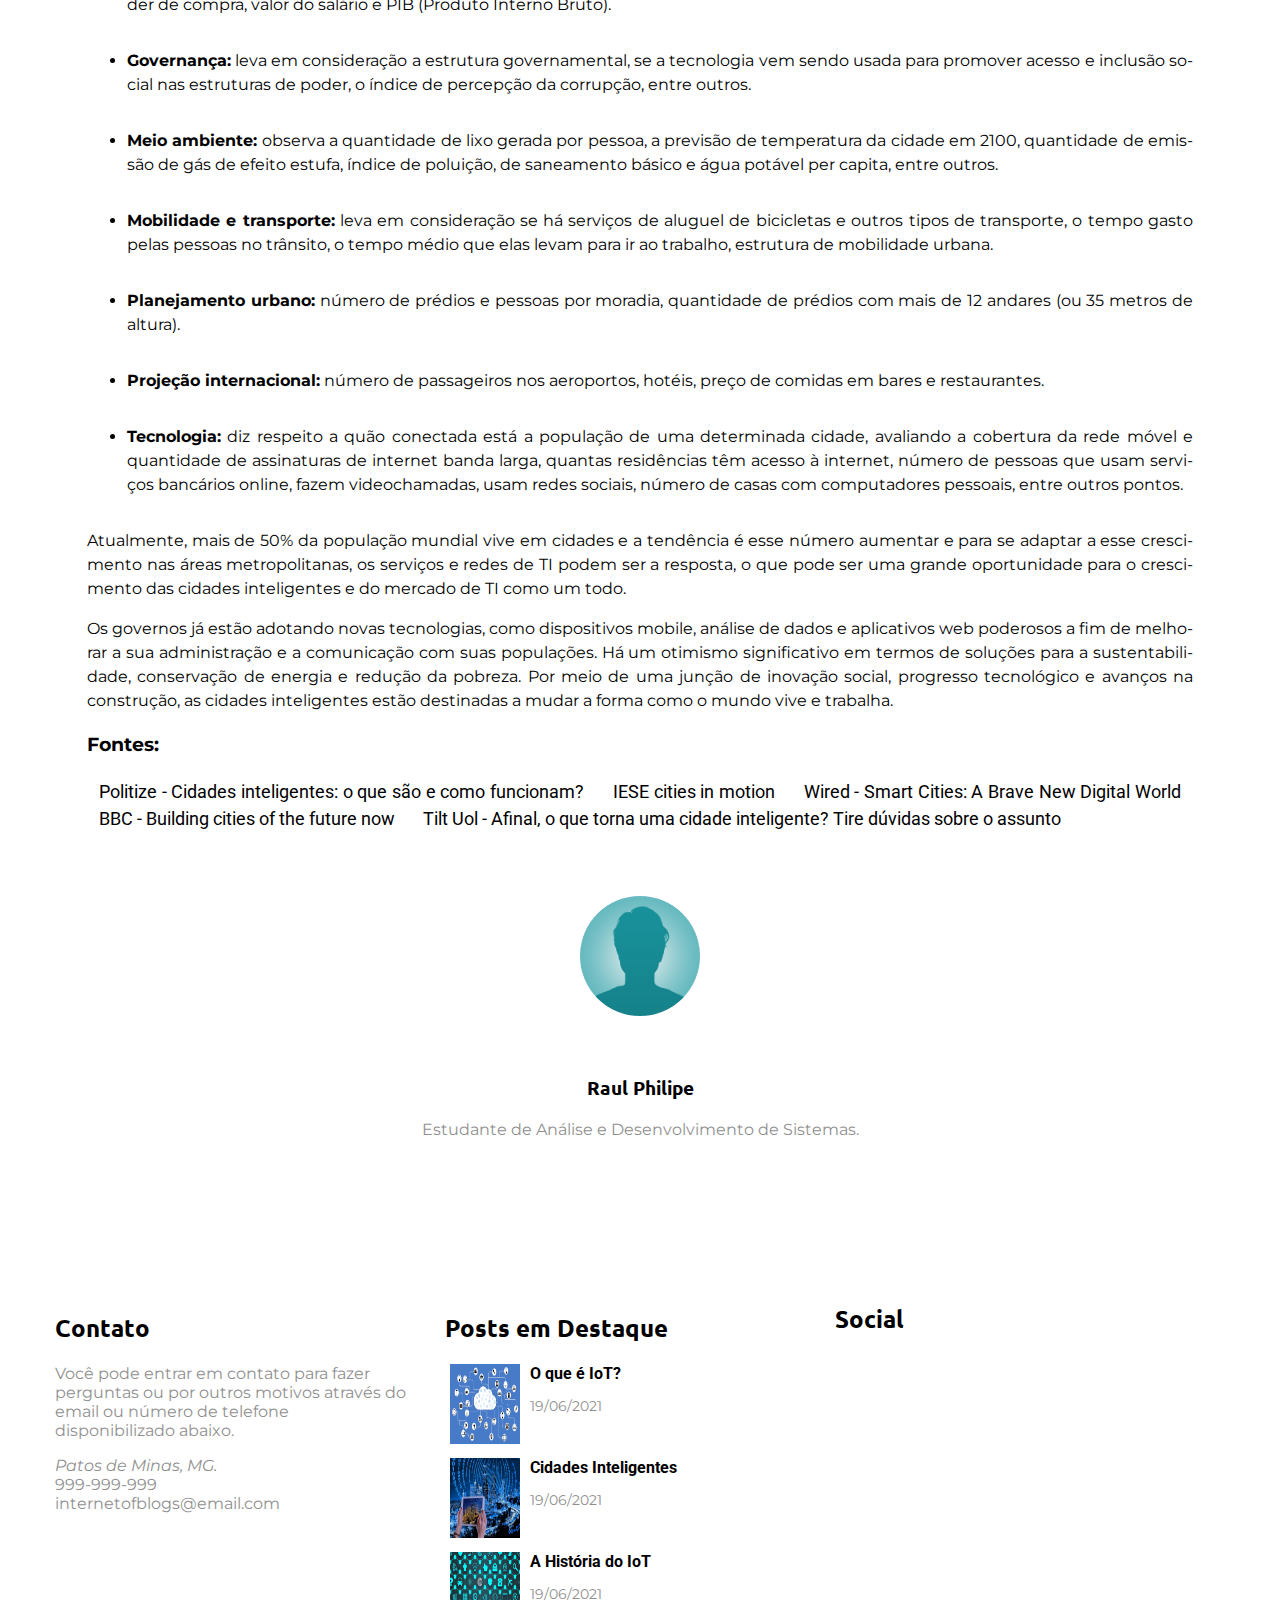
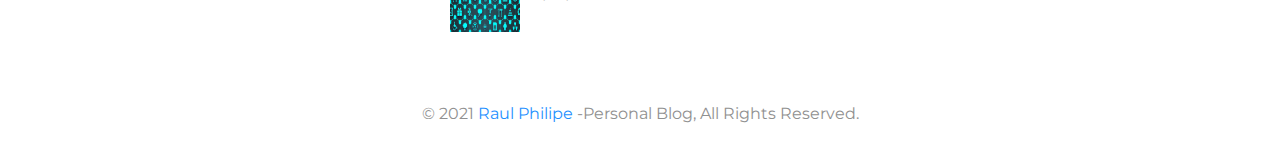
<file: article2.html>
<!DOCTYPE html>
<html lang="pt">
<head>
    <meta charset="UTF-8">
    <meta name="viewport" content="width=device-width, initial-scale=1.0">
    <title>Cidades Inteligentes</title>

    <!--Hyphenopoly-->
    <script>
        var Hyphenopoly = {
            require: {
                "la": "honorificabilitudinitas",
                "de": "Silbentrennungsalgorithmus",
                "en-us": "Supercalifragilisticexpialidocious",
                "pt": "Testandoparaverseestafuncionando"
            },
            setup: {
                selectors: {
                    ".container": {}
                }
            }
        };
    </script>
    <script src="javascript/Hyphenopoly_Loader.js"></script>

    <!--Favicon-->
    <link rel="shortcut icon" href="assets/favicon.ico" type="image/x-icon">

    <!--Font Awesome-->
    <link rel="stylesheet" href="https://cdnjs.cloudflare.com/ajax/libs/font-awesome/5.15.3/css/all.min.css" integrity="sha512-iBBXm8fW90+nuLcSKlbmrPcLa0OT92xO1BIsZ+ywDWZCvqsWgccV3gFoRBv0z+8dLJgyAHIhR35VZc2oM/gI1w==" crossorigin="anonymous" referrerpolicy="no-referrer" />

    <!--CSS-->
    <link rel="stylesheet" href="css/style.css">


</head>
<body>
    <!--Header-->
    <header id="header" class="shadow bg-light">
        <nav class="container navbar">
            <a href="index.html" class="nav-brand text-dark">
                Internet of Blogs
            </a>

            <!--toggle button-->
            <button class="toggle-button">
                <span><i class="fas fa-bars"></i></span>
            </button>

            <!--Collapse Menu-->
            <div class="collapse">
                <ul class="navbar-nav">
                    <a href="index.html" class="nav-link">Home</a>
                    <a href="index.html#posts" class="nav-link">Blog</a>
                    <a href="About-us.html" class="nav-link">Sobre</a>
                    <a href="#footer" class="nav-link">Contato</a>
                    <a href="#footer" class="nav-link">Social</a>
                </ul>
            </div>

            <div class="collapse">
                <ul class="navbar-nav">
                    <a href="https://www.facebook.com" class="nav-link" target="_blank"><i class="fab fa-facebook-f"></i></a>
                    <a href="https://twitter.com" class="nav-link" target="_blank"><i class="fab fa-twitter"></i></a>
                    <a href="https://www.instagram.com" class="nav-link" target="_blank"><i class="fab fa-instagram"></i></a>
                    <a href="https://www.youtube.com" class="nav-link" target="_blank"><i class="fab fa-youtube"></i></a>
                </ul>
            </div>

        </nav>
    </header>
    <!--End of The Header-->

    <!--Main Site-->
    <main id="site-main">
       <!--Article Section-->
       <section class="container">
           <article id="post">
                <!--Heading-->
                <div class="headings text-center">
                    <div class="title">
                        <h2 class="text-title text-dark display-1">Cidades Inteligentes</h2>
                    </div>

                   <div class="meta">
                    <a href="#" class="link display-2 text-secondary px-1 text-font">
                        <i class="fas fa-user text-primary"></i> Philipe Vieira
                    </a>

                    <a href="#" class="link display-2 text-secondary px-1 text-font">
                        <i class="fas fa-clock text-primary"></i> 19/06/2021
                    </a>
    
                   </div> 
                </div>
                
                <!--Thumbnail-->
                <div class="thumbnail mt-3">
                    <img src="assets/img2.jpg" class="thumbnail" alt="img1">
                </div>

                <!--Content-->
                <div class="content text-dark display-2 text-font mt-3">
                   <p>Cidades Inteligentes ou Smart Cities é um conceito que surgiu nos anos 1990 e vem se popularizando cada vez mais, o conceito se refere a cidades que utilizam tecnologia e a coleta e análise de dados para gerir pessoas e recursos de forma mais eficiente permitindo tomar decisões mais acertadas melhorarando a qualidade de vida da população, impulsonando a economia e além disso, as cidades inteligentes tentam seguir diretrizes globais para a construção de cidades mais autossustentáveis e usam estrategicamente seus serviços para atender às necessidades sociais e econômicas da população.</p>

                   <p>De acordo com o Índice da <a href="https://citiesinmotion.iese.edu/indicecim/index.eng.html?lang=en" class="text-link" target="_blank">IESE Cities in Motion</a> publicado em outubro de 2020, Londres (Reino Unido) é a cidade mais inteligente do mundo. Logo em seguida aparece Nova York (Estados Unidos), Paris (França), Tóquio (Japão), Reykjavik (Islândia), Copenhague (Dinamarca), Berlim (Alemanha), Amsterdã (Holanda), Singapura (Singapura) e Hong Kong (China), o Brasil possui seis cidades no Ranking e a que tem posição mais elevada é São Paulo que aparece na posição 123°.</p>

                   <p>Para entrar no Ranking uma cidade inteligente deve pontuar em nove indicadores diferentes, os indicadores são:</p>

                   <ul>
                       <li><strong>Capital humano:</strong> leva em consideração indicadores de educação e equipamentos culturais.</li>
                       <li><strong>Coesão social:</strong> indicadores relacionados a direitos humanos, como ambientes amigáveis para mulheres, se há trabalho análogo à escravidão e políticas de combate; à saúde pública, à criminalidade, entre outros.</li>
                       <li><strong>Economia colaborativa:</strong> diz respeito a como as pessoas ganham dinheiro e de que maneira contribuem com a economia da cidade, levando em consideração o quão fácil é abrir um novo negócio, se as pessoas empreendem por necessidade ou por criatividade, poder de compra, valor do salário e PIB (Produto Interno Bruto).</li>
                       <li><strong>Governança:</strong> leva em consideração a estrutura governamental, se a tecnologia vem sendo usada para promover acesso e inclusão social nas estruturas de poder, o índice de percepção da corrupção, entre outros.</li>
                       <li><strong>Meio ambiente:</strong> observa a quantidade de lixo gerada por pessoa, a previsão de temperatura da cidade em 2100, quantidade de emissão de gás de efeito estufa, índice de poluição, de saneamento básico e água potável per capita, entre outros.</li>
                       <li><strong>Mobilidade e transporte:</strong> leva em consideração se há serviços de aluguel de bicicletas e outros tipos de transporte, o tempo gasto pelas pessoas no trânsito, o tempo médio que elas levam para ir ao trabalho, estrutura de mobilidade urbana.</li>
                       <li><strong>Planejamento urbano:</strong> número de prédios e pessoas por moradia, quantidade de prédios com mais de 12 andares (ou 35 metros de altura).</li>
                       <li><strong>Projeção internacional:</strong> número de passageiros nos aeroportos, hotéis, preço de comidas em bares e restaurantes.</li>
                       <li><strong>Tecnologia:</strong> diz respeito a quão conectada está a população de uma determinada cidade, avaliando a cobertura da rede móvel e quantidade de assinaturas de internet banda larga, quantas residências têm acesso à internet, número de pessoas que usam serviços bancários online, fazem videochamadas, usam redes sociais, número de casas com computadores pessoais, entre outros pontos.</li>
                   </ul>

                   <p>Atualmente, mais de 50% da população mundial vive em cidades e a tendência é esse número aumentar e para se adaptar a esse crescimento nas áreas metropolitanas, os serviços e redes de TI podem ser a resposta, o que pode ser uma grande oportunidade para o crescimento das cidades inteligentes e do mercado de TI como um todo.</p>

                   <p>Os governos já estão adotando novas tecnologias, como dispositivos mobile, análise de dados e aplicativos web poderosos a fim de melhorar a sua administração e a comunicação com suas populações. Há um otimismo significativo em termos de soluções para a sustentabilidade, conservação de energia e redução da pobreza. Por meio de uma junção de inovação social, progresso tecnológico e avanços na construção, as cidades inteligentes estão destinadas a mudar a forma como o mundo vive e trabalha.</p>

                   <h3>Fontes:</h3>
                   <a href="https://www.politize.com.br/cidades-inteligentes/" class="nav-link" target="_blank">Politize - Cidades inteligentes: o que são e como funcionam?</a>
                   <a href="https://citiesinmotion.iese.edu/indicecim/index.eng.html?lang=en" class="nav-link" target="_blank">IESE cities in motion</a>
                   <a href="https://www.wired.com/insights/2013/03/smart-cities-a-brave-new-digital-world/" class="nav-link" target="_blank">Wired - Smart Cities: A Brave New Digital World</a>
                   <a href="https://www.bbc.com/news/technology-20957953" class="nav-link" target="_blank">BBC - Building cities of the future now</a>
                   <a href="https://www.uol.com.br/tilt/faq/cidades-inteligentes-conheca-o-assunto-e-exemplos-no-brasil-e-no-mundo.htm" class="nav-link" target="_blank">Tilt Uol - Afinal, o que torna uma cidade inteligente? Tire dúvidas sobre o assunto</a>

                </div>
           </article>

           <!--post footer-->
           <div class="post-footer mb-3">
               

               <div class="post-author text-center">
                   <div class="author-avatar">
                       <img src="assets/Default-avatar.jpg" class="rounded" alt="face1">
                   </div>

                   <div class="author-info py-2">
                       <h3 class="text-dark secondary-title">Raul Philipe</h3>

                       <p class="text-secondary text-font">
                           Estudante de Análise e Desenvolvimento de Sistemas.
                       </p>

                       <div class="post-tags d-flex flex-wrap justify-content-center">
                        <a href="https://www.facebook.com" class="nav-link" target="_blank"><i class="fab fa-facebook-f"></i></a>
                        <a href="https://twitter.com" class="nav-link" target="_blank"><i class="fab fa-twitter"></i></a>
                        <a href="https://www.instagram.com" class="nav-link" target="_blank"><i class="fab fa-instagram"></i></a>
                        <a href="https://www.youtube.com" class="nav-link" target="_blank"><i class="fab fa-youtube"></i></a>
                    </div>
                   </div>
               </div>

               

           </div>
       </section>
    </main>
    <!--Main Site End-->

    <!--Footer-->
        <footer id="footer">
            <div class="container">
                <div class="row mb-3">
                    <div class="col-3">
                        <h2 class="footer-title secondary-title">Contato</h2>

                        <div class="text-font text-secondary">
                           <p class="mt-2">
                             Você pode entrar em contato para fazer perguntas ou por outros motivos através do email ou número de telefone disponibilizado abaixo.
                           </p>
                               <address>
                                   <i class="fas fa-map-marker-alt text-primary"></i>
                                   Patos de Minas, MG.
                               </address>

                               <div class="phone">
                                   <i class="fas fa-mobile text-primary"></i>
                                   999-999-999
                               </div>

                               <div class="email">
                                   <i class="fas fa-envelope text-primary"></i> 
                                   internetofblogs@email.com  
                               </div>
                        </div>
                    </div>

                    <div class="col-3">
                       <h2 class="footer-title secondary-title">Posts em Destaque</h2>
                       
                       <div class="feature-post">
                           <div class="flex-item">
                               <article class="article">
                                    <div class="d-flex">
                                        <a href="article.html">
                                            <img src="assets/img1Small.png" class="object-fit px-1" alt="img1">
                                            <div class="px-1">
                                                <a href="article.html" class="text-title display-2 text-dark">
                                                    O que é IoT?
                                                </a>
                                                <p class="text-font text-secondary display-3">
                                                    <span><i class="far fa-clock text-primary"></i>19/06/2021</span>
                                                </p>
                                            </div>
                                        </a>
                                    </div>
                               </article>
                           </div>
                           <div class="flex-item">
                               <article class="article">
                                    <div class="d-flex">
                                        <a href="article2.html">
                                            <img src="assets/img2Small.jpg" class="object-fit px-1" alt="img3">
                                            <div class="px-1">
                                                <a href="article2.html" class="text-title display-2 text-dark">
                                                    Cidades Inteligentes
                                                </a>
                                                <p class="text-font text-secondary display-3">
                                                    <span><i class="far fa-clock text-primary"></i>19/06/2021</span>
                                                </p>
                                            </div>
                                        </a>
                                    </div>
                               </article>
                           </div>
                           <div class="flex-item">
                               <article class="article">
                                    <div class="d-flex">
                                        <a href="article3.html">
                                            <img src="assets/img3Small.jpg" class="object-fit px-1" alt="img9">
                                            <div class="px-1">
                                                <a href="article3.html" class="text-title display-2 text-dark">
                                                    A História do IoT
                                                </a>
                                                <p class="text-font text-secondary display-3">
                                                    <span><i class="far fa-clock text-primary"></i>19/06/2021</span>
                                                </p>
                                            </div>
                                        </a>
                                    </div>
                               </article>
                           </div>
                       </div>
                    </div>

                    <div class="col-3">
                       <h2 class="footer-title secondary-title mt-2">Social</h2>
                       <div class="tags social">
                           <div class="d-flex flex-wrap">
                              <a href="https://www.facebook.com" class="nav-link btn bg-light" target="_blank"><i class="fab fa-facebook-f"></i></a>
                              <a href="https://twitter.com" class="nav-link btn bg-light" target="_blank"><i class="fab fa-twitter"></i></a>
                              <a href="https://www.instagram.com" class="nav-link btn bg-light" target="_blank"><i class="fab fa-instagram"></i></a>
                              <a href="https://www.youtube.com" class="nav-link btn bg-light" target="_blank"><i class="fab fa-youtube"></i></a>
                           </div>
                       </div> 
                    </div>

                </div>

                <!--Copyright-->
                <div class="copyrights text-font">
                    <p class="text-center text-secondary display-2">
                        © 2021 <a href="" class="text-primary">Raul Philipe</a> -Personal Blog, All Rights Reserved.
                    </p>
                </div>
            </div>
        </footer>
    <!--Footer end-->

    <!--Javascript-->
    <script src="javascript/main.js"></script>
</body>
</html>
</file>
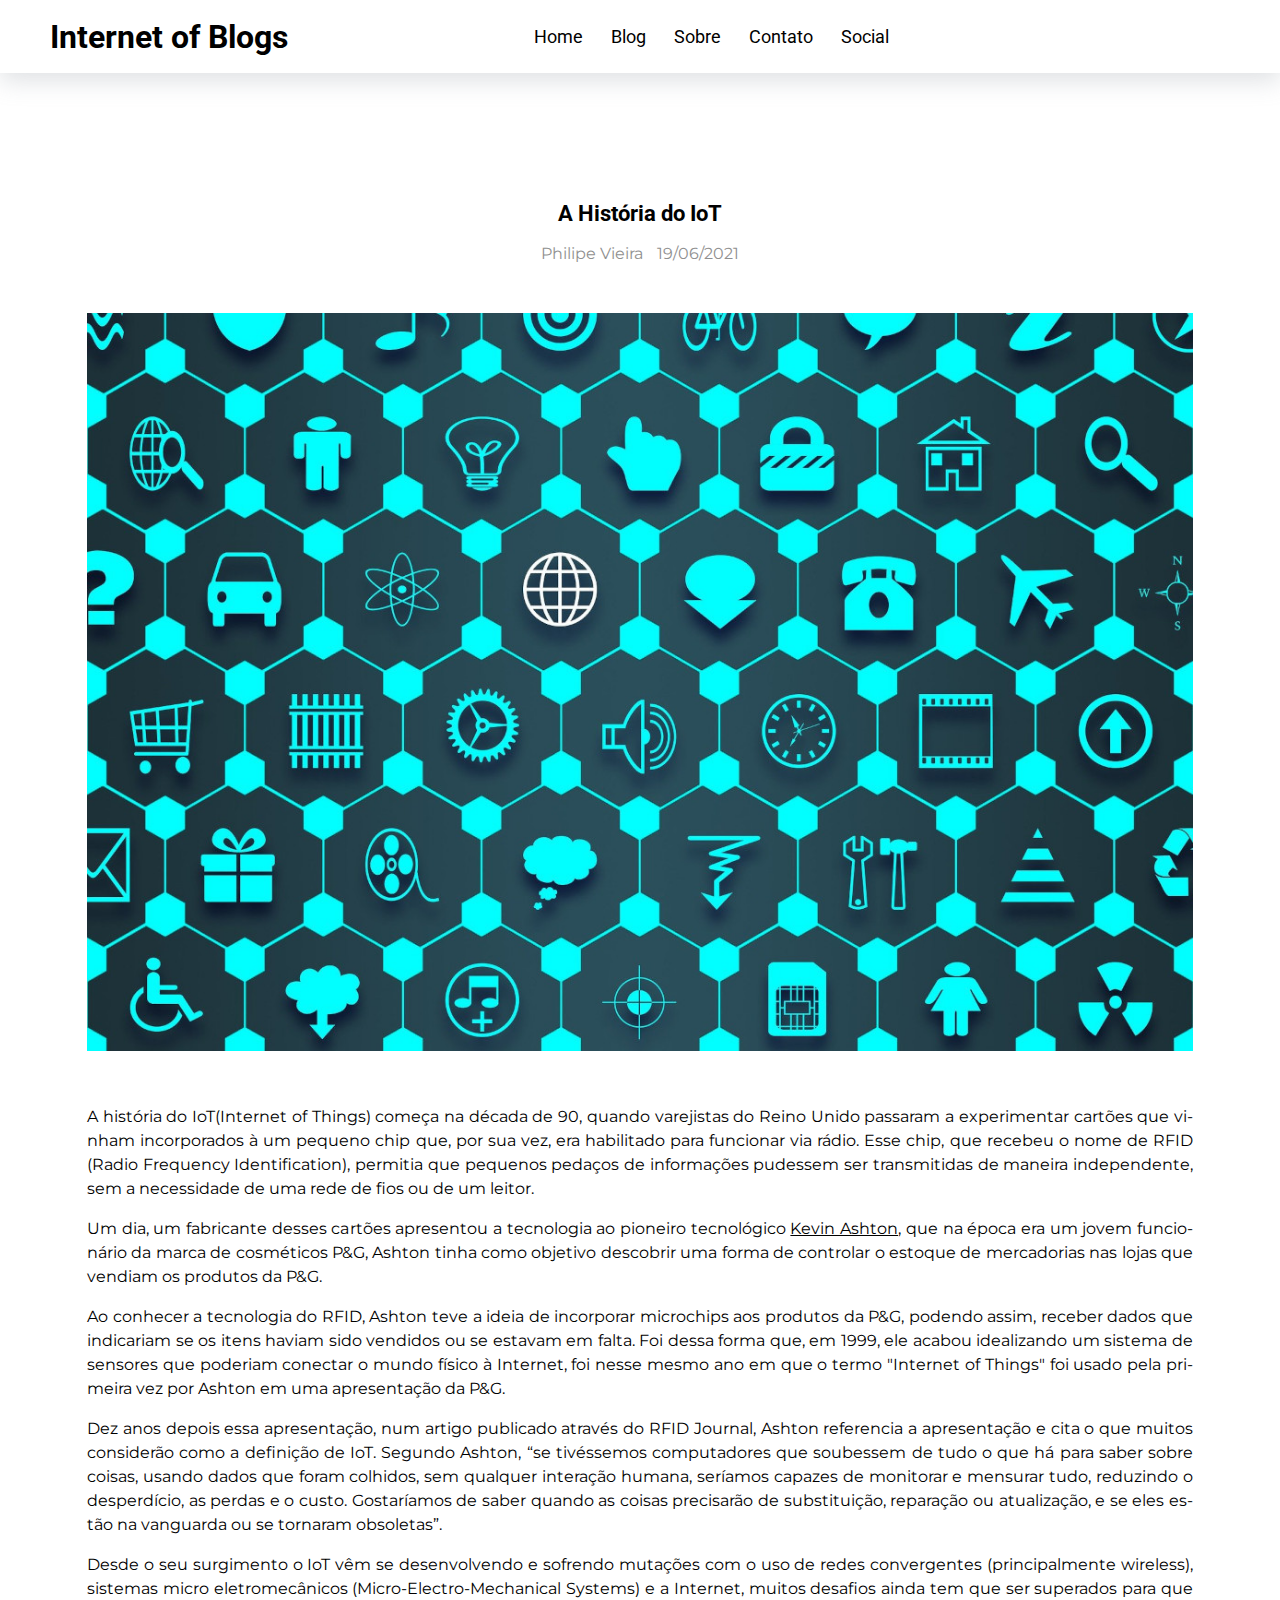
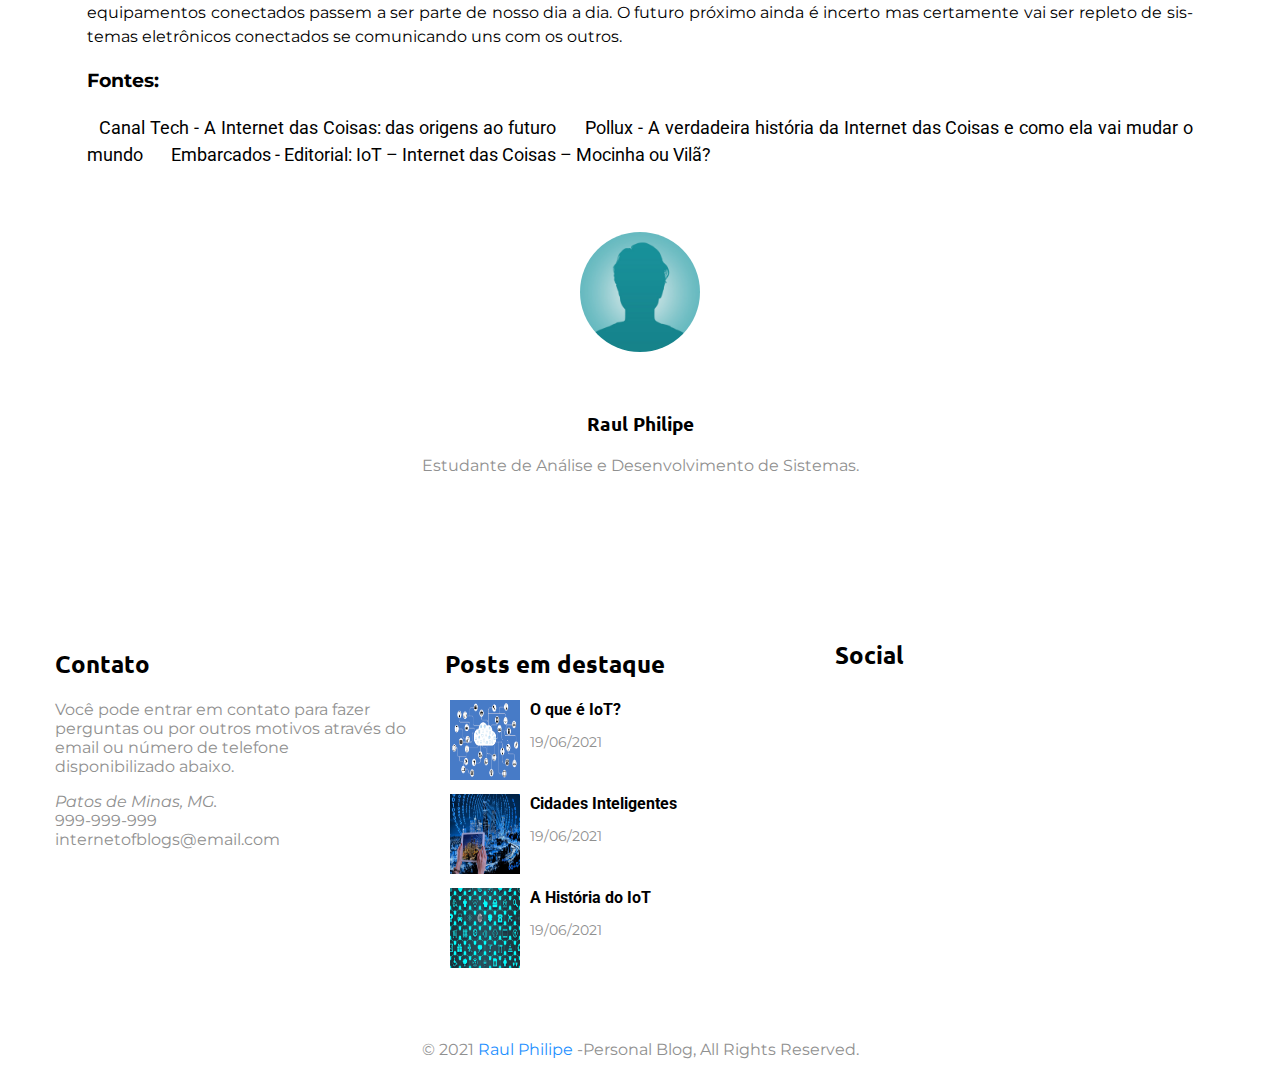
<file: article3.html>
<!DOCTYPE html>
<html lang="pt">
<head>
    <meta charset="UTF-8">
    <meta name="viewport" content="width=device-width, initial-scale=1.0">
    <title>A História do IoT</title>

    <!--hyphenopoly-->
    <script>
        var Hyphenopoly = {
            require: {
                "la": "honorificabilitudinitas",
                "de": "Silbentrennungsalgorithmus",
                "en-us": "Supercalifragilisticexpialidocious",
                "pt": "Testandoparaverseestafuncionando"
            },
            setup: {
                selectors: {
                    ".container": {}
                }
            }
        };
    </script>
    <script src="javascript/Hyphenopoly_Loader.js"></script>

    <!--Favicon-->
    <link rel="shortcut icon" href="assets/favicon.ico" type="image/x-icon">

    <!--Font Awesome-->
    <link rel="stylesheet" href="https://cdnjs.cloudflare.com/ajax/libs/font-awesome/5.15.3/css/all.min.css" integrity="sha512-iBBXm8fW90+nuLcSKlbmrPcLa0OT92xO1BIsZ+ywDWZCvqsWgccV3gFoRBv0z+8dLJgyAHIhR35VZc2oM/gI1w==" crossorigin="anonymous" referrerpolicy="no-referrer" />

    <!--CSS-->
    <link rel="stylesheet" href="css/style.css">


</head>
<body>
    <!--Header-->
    <header id="header" class="shadow bg-light">
        <nav class="container navbar">
            <a href="index.html" class="nav-brand text-dark">
                Internet of Blogs
            </a>

            <!--toggle button-->
            <button class="toggle-button">
                <span><i class="fas fa-bars"></i></span>
            </button>

            <!--Collapse Menu-->
            <div class="collapse">
                <ul class="navbar-nav">
                    <a href="index.html" class="nav-link">Home</a>
                    <a href="index.html#posts" class="nav-link">Blog</a>
                    <a href="About-us.html" class="nav-link">Sobre</a>
                    <a href="#footer" class="nav-link">Contato</a>
                    <a href="#footer" class="nav-link">Social</a>
                </ul>
            </div>

            <div class="collapse">
                <ul class="navbar-nav">                  
                    <a href="https://www.facebook.com" class="nav-link" target="_blank"><i class="fab fa-facebook-f"></i></a>
                    <a href="https://twitter.com" class="nav-link" target="_blank"><i class="fab fa-twitter"></i></a>
                    <a href="https://www.instagram.com" class="nav-link" target="_blank"><i class="fab fa-instagram"></i></a>
                    <a href="https://www.youtube.com" class="nav-link" target="_blank"><i class="fab fa-youtube"></i></a>
                </ul>
            </div>

        </nav>
    </header>
    <!--End of The Header-->

    <!--Main Site-->
    <main id="site-main">
       <!--Article Section-->
       <section class="container">
           <article id="post">
                <!--Heading-->
                <div class="headings text-center">
                    <div class="title">
                        <h2 class="text-title text-dark display-1">A História do IoT</h2>
                    </div>

                   <div class="meta">
                    <a href="#" class="link display-2 text-secondary px-1 text-font">
                        <i class="fas fa-user text-primary"></i> Philipe Vieira
                    </a>

                    <a href="#" class="link display-2 text-secondary px-1 text-font">
                        <i class="fas fa-clock text-primary"></i> 19/06/2021
                    </a>
    
                   </div> 
                </div>
                
                <!--Thumbnail-->
                <div class="thumbnail mt-3">
                    <img src="assets/img3.jpg" class="thumbnail" alt="img1">
                </div>

                <!--Content-->
                <div class="content text-dark display-2 text-font mt-3">
                   <p>A história do IoT(Internet of Things) começa na década de 90, quando varejistas do Reino Unido passaram a experimentar cartões que vinham incorporados à um pequeno chip que, por sua vez, era habilitado para funcionar via rádio. Esse chip, que recebeu o nome de RFID (Radio Frequency Identification), permitia que pequenos pedaços de informações pudessem ser transmitidas de maneira independente, sem a necessidade de uma rede de fios ou de um leitor.</p>

                   <p>Um dia, um fabricante desses cartões apresentou a tecnologia ao pioneiro tecnológico <a href="https://en.wikipedia.org/wiki/Kevin_Ashton" class="text-link">Kevin Ashton</a>, que na época era um jovem funcionário da marca de cosméticos P&G, Ashton tinha como objetivo descobrir uma forma de controlar o estoque de mercadorias nas lojas que vendiam os produtos da P&G.</p>

                   <p>Ao conhecer a tecnologia do RFID, Ashton teve a ideia de incorporar microchips aos produtos da P&G, podendo assim, receber dados que indicariam se os itens haviam sido vendidos ou se estavam em falta. Foi dessa forma que, em 1999, ele acabou idealizando um sistema de sensores que poderiam conectar o mundo físico à Internet, foi nesse mesmo ano em que o termo "Internet of Things" foi usado pela primeira vez por Ashton em uma apresentação da P&G.</p>

                   <p>Dez anos depois essa apresentação, num artigo publicado através do RFID Journal, Ashton referencia a apresentação e cita o que muitos considerão como a definição de IoT. Segundo Ashton, “se tivéssemos computadores que soubessem de tudo o que há para saber sobre coisas, usando dados que foram colhidos, sem qualquer interação humana, seríamos capazes de monitorar e mensurar tudo, reduzindo o desperdício, as perdas e o custo. Gostaríamos de saber quando as coisas precisarão de substituição, reparação ou atualização, e se eles estão na vanguarda ou se tornaram obsoletas”.</p>

                   <p>Desde o seu surgimento o IoT vêm se desenvolvendo e sofrendo mutações com o uso de redes convergentes (principalmente wireless), sistemas micro eletromecânicos (Micro-Electro-Mechanical Systems) e a Internet, muitos desafios ainda tem que ser superados para que equipamentos conectados passem a ser parte de nosso dia a dia. O futuro próximo ainda é incerto mas certamente vai ser repleto de sistemas eletrônicos conectados se comunicando uns com os outros.</p>

                   <h3>Fontes:</h3>
                   <a href="https://canaltech.com.br/internet/A-Internet-das-Coisas-das-origens-ao-futuro/" class="nav-link" target="_blank">Canal Tech - A Internet das Coisas: das origens ao futuro</a>
                   <a href="https://www.pollux.com.br/blog/a-verdadeira-historia-da-internet-das-coisas/" class="nav-link" target="_blank">Pollux - A verdadeira história da Internet das Coisas e como ela vai mudar o mundo</a>
                   <a href="https://www.embarcados.com.br/editorial-iot-internet-das-coisas/" class="nav-link" target="_blank">Embarcados - Editorial: IoT – Internet das Coisas – Mocinha ou Vilã?</a>
                </div>
           </article>

           <!--post footer-->
           <div class="post-footer mb-3">
               

               <div class="post-author text-center">
                   <div class="author-avatar">
                       <img src="assets/Default-avatar.jpg" class="rounded" alt="face1">
                   </div>

                   <div class="author-info py-2">
                       <h3 class="text-dark secondary-title">Raul Philipe</h3>

                       <p class="text-secondary text-font">
                           Estudante de Análise e Desenvolvimento de Sistemas.
                       </p>

                       <div class="post-tags d-flex flex-wrap justify-content-center">
                        <a href="https://www.facebook.com" class="nav-link" target="_blank"><i class="fab fa-facebook-f"></i></a>
                        <a href="https://twitter.com" class="nav-link" target="_blank"><i class="fab fa-twitter"></i></a>
                        <a href="https://www.instagram.com" class="nav-link" target="_blank"><i class="fab fa-instagram"></i></a>
                        <a href="https://www.youtube.com" class="nav-link" target="_blank"><i class="fab fa-youtube"></i></a>
                    </div>
                   </div>
               </div>

               

           </div>
       </section>
    </main>
    <!--Main Site End-->

    <!--Footer-->
        <footer id="footer">
            <div class="container">
                <div class="row mb-3">
                    <div class="col-3">
                        <h2 class="footer-title secondary-title">Contato</h2>

                        <div class="text-font text-secondary">
                           <p class="mt-2">
                             Você pode entrar em contato para fazer perguntas ou por outros motivos através do email ou número de telefone disponibilizado abaixo.
                           </p>
                               <address>
                                   <i class="fas fa-map-marker-alt text-primary"></i>
                                   Patos de Minas, MG.
                               </address>

                               <div class="phone">
                                   <i class="fas fa-mobile text-primary"></i>
                                   999-999-999
                               </div>

                               <div class="email">
                                   <i class="fas fa-envelope text-primary"></i> 
                                   internetofblogs@email.com  
                               </div>
                        </div>
                    </div>

                    <div class="col-3">
                       <h2 class="footer-title secondary-title">Posts em destaque</h2>
                       
                       <div class="feature-post">
                           <div class="flex-item">
                               <article class="article">
                                    <div class="d-flex">
                                        <a href="article.html">
                                            <img src="assets/img1Small.png" class="object-fit px-1" alt="img1">
                                            <div class="px-1">
                                                <a href="article.html" class="text-title display-2 text-dark">
                                                    O que é IoT?
                                                </a>
                                                <p class="text-font text-secondary display-3">
                                                    <span><i class="far fa-clock text-primary"></i>19/06/2021</span>
                                                </p>
                                            </div>
                                        </a>
                                    </div>
                               </article>
                           </div>
                           <div class="flex-item">
                               <article class="article">
                                    <div class="d-flex">
                                        <a href="article2.html">
                                            <img src="assets/img2Small.jpg" class="object-fit px-1" alt="img3">
                                            <div class="px-1">
                                                <a href="article2.html" class="text-title display-2 text-dark">
                                                    Cidades Inteligentes
                                                </a>
                                                <p class="text-font text-secondary display-3">
                                                    <span><i class="far fa-clock text-primary"></i>19/06/2021</span>
                                                </p>
                                            </div>
                                        </a>
                                    </div>
                               </article>
                           </div>
                           <div class="flex-item">
                               <article class="article">
                                    <div class="d-flex">
                                        <a href="article3.html">
                                            <img src="assets/img3Small.jpg" class="object-fit px-1" alt="img9">
                                            <div class="px-1">
                                                <a href="article3.html" class="text-title display-2 text-dark">
                                                    A História do IoT
                                                </a>
                                                <p class="text-font text-secondary display-3">
                                                    <span><i class="far fa-clock text-primary"></i>19/06/2021</span>
                                                </p>
                                            </div>
                                        </a>
                                    </div>
                               </article>
                           </div>
                       </div>
                    </div>

                    <div class="col-3">
                       <h2 class="footer-title secondary-title mt-2">Social</h2>
                       <div class="tags social">
                           <div class="d-flex flex-wrap">
                              <a href="https://www.facebook.com" class="nav-link btn bg-light" target="_blank"><i class="fab fa-facebook-f"></i></a>
                              <a href="https://twitter.com" class="nav-link btn bg-light" target="_blank"><i class="fab fa-twitter"></i></a>
                              <a href="https://www.instagram.com" class="nav-link btn bg-light" target="_blank"><i class="fab fa-instagram"></i></a>
                              <a href="https://www.youtube.com" class="nav-link btn bg-light" target="_blank"><i class="fab fa-youtube"></i></a>
                           </div>
                       </div> 
                    </div>

                </div>

                <!--Copyright-->
                <div class="copyrights text-font">
                    <p class="text-center text-secondary display-2">
                        © 2021 <a href="" class="text-primary">Raul Philipe</a> -Personal Blog, All Rights Reserved.
                    </p>
                </div>
            </div>
        </footer>
    <!--Footer end-->

    <!--Javascript-->
    <script src="javascript/main.js"></script>
</body>
</html>
</file>
<file: css/style.css>
@import url('https://fonts.googleapis.com/css2?family=Montserrat&family=Roboto&family=Ubuntu&display=swap');

/*Fonts:
font-family: 'Montserrat', sans-serif;
font-family: 'Roboto', sans-serif;
font-family: 'Ubuntu', sans-serif;*/

/*Root*/

:root{
    --light: #ffffff;
    --secondary: #909090;
    --dark: #000000;
    --primary-color: #1E90FF;
    --secondary-color: #6ac5fe;
    --border: #e9ecef;
}

body{
    padding: 0;
    margin: 0;
    font-family: 'Roboto', sans-serif;
}

a{
   text-decoration: none; 
}

* > *{
    box-sizing: border-box;
}


/*Global*/
.text-light{
    color: var(--light);
}

.text-secondary{
    color: var(--secondary)
}

.text-dark{
    color: var(--dark);
}

.text-primary{
   color: var(--primary-color); 
}

.bg-light{
    background-color: var(--light);
}

.container{
   max-width: 1200px; 
   padding: 0 15px;
   margin: auto;
}

.img-fluid{
   width: 100%; 
}

.text-title{
    font-family: 'Roboto', sans-serif;
    font-weight: bold;
}

.secondary-title{
    font-family: 'Ubuntu', sans-serif;
    font-weight: bold;
}

.text-font{
    font-family: 'Montserrat', sans-serif;
}

.display-1{
    font-size: 22px;
}

.display-2{
    font-size: 16px;
}

.display-3{
    font-size: 14px;
}

.text-center{
    text-align: center;
}

.text-right{
    text-align: right;
}

.btn{
    padding: 15px 20px;
    border: none;
}

.btn-primary{
    border-radius: 4px;
    background-color: var(--secondary-color);
}

.object-fit{
   max-height: 120px;
   height: 80px;
   width: 80px;
   object-fit: fill; 
}

.d-flex{
    display: flex;
}

.flex-wrap{
    flex-wrap: wrap;
}

.justify-content-center{
    justify-content: center;
}

.justify-content-between{
    justify-content: space-between;
}

.mt-2{
    margin-top: 10px;
}

.mt-3{
    margin-top: 50px;
}

.mb-3{
    margin-bottom: 30px;
}

.px-1{
    padding-left: 5px;
    padding-right: 5px;
}

.px-2{
    padding-left: 20px;
    padding-right: 20px;
}

.py-1{
    padding-top: 10px;
    padding-bottom: 10px;  
}

.py-2{
    padding-top: 20px;
    padding-bottom: 20px;  
}

.py-3{
    padding-top: 30px;
    padding-bottom: 30px;  
}

.thumbnail{
    width: 100%;
}

.rounded{
   height: 120px;
   width: 120px;
   object-fit: fill; 
   border-radius: 100px;
}

.shadow{
    box-shadow: rgba(149, 157, 165, 0.3) 0px 8px 24px;
}

ul li{
   padding: 1em 0;
}

.text-link{
    font-size: 16px;
    color: var(--dark);
    font-family:'Montserrat', sans-serif;
    text-decoration: underline;
}

.text-link:hover{
    color: var(--primary-color);
}

/*Section*/

/*Nav Menu*/
.navbar{
    position: relative;
    display: flex;
    flex-direction: row;
    justify-content: space-between;
    padding: 10px;
}

.nav-brand{
   font-family:'Roboto', sans-serif; 
   font-weight: bold;
   align-self: center;
   font-size: 32px;
   
}

.collapse{
    align-self: center;
}

.nav-link{
    font-size: 18px;
    margin: 12px;
    color: var(--dark);
    font-family:'Roboto', sans-serif;
}

.nav-link:hover{
    color: var(--primary-color);
}

.toggle-button{
    font-size: 21px;
    background-color: transparent;
    border: none;
    position: absolute;
    right: 0;
    margin: 8px 10px;
    display: none;
}

.toggle-button:focus{
    outline: none;
}

/*Main Section*/
#site-main{
    margin: 0 auto;
}

#posts{
    margin-bottom: 5em;
    margin-top: 8em;
}

.content {
    text-align: justify;
    hyphens: auto;
    -moz-hyphens: auto;
    -ms-hyphens: auto;
    -webkit-hyphens: auto;
    line-height: 1.5;
}
  

/*Footer*/
.row{
    display: flex;
}

.col-3{
   flex: 0 0 33.3333%;
   max-width: 33.3333%; 
   padding-right: 35px;
}

#footer{
  padding-top: 4em;  
}

#footer .feature-post .flex-item{
    margin-bottom: 10px;
}

#footer .tags a{
    border-radius: 40px;
    padding: 10px 20px;
    font-size: 15px;
}

#footer .copyrights{
   padding: 10px 0;
   border-top: 2px solid var(--light); 
}

/*Article*/
#post{
    padding: 0 2em;
    margin-top: 8em;
}

.post-footer .post-author{
    position: relative;
    margin-top: 4em;
    background-color: var(--light);
}

.post-footer .post-author::after{
    background-color: white;
    content: '';
    position: absolute;
    top: 0;
    left: 0;
    right: 0;
    height: 4em;
    z-index: 0;
}

.post-footer .post-author .author-avatar{
    margin: 0 auto;
    margin-bottom: 1em;
    position: inherit;
    z-index: 1;
}

/*Fixed Navbar Section*/
.fixed{
    position: fixed;
    top: 0;
    z-index: 99;
    width: 100%;
}

/*Media Query*/
@media(max-width: 1024px){
   .row{
      flex-wrap: wrap; 
   } 

   .col-3{
    flex: 0 0 50%;
    max-width: 50%;  
   }
} 

@media(max-width: 768px){
    .col-3{
        flex: 0 0 100%;
        max-width: 100%;  
    } 
}


@media(max-width: 992px){
    .navbar{
        flex-direction: column;
    }

    #site-main{
        margin-top: 14em;
    }
}

@media(max-width: 574px){
    .toggle-button{
        display: initial;
    }

    .collapse{
        max-height: 0;
        overflow: hidden;
        transition: all 0.8s cubic-bezier(1,-0.15,0,1.15);
    }

    
    .collapse .nav-link{
        display: block;
        text-align: center;
    }

    .search-box{
        border-right: none;
    }

    .collapse-toggle{
        max-height: 500px;
    }

    #site-main{
        margin-top: 6em;
    }


}
</file>
